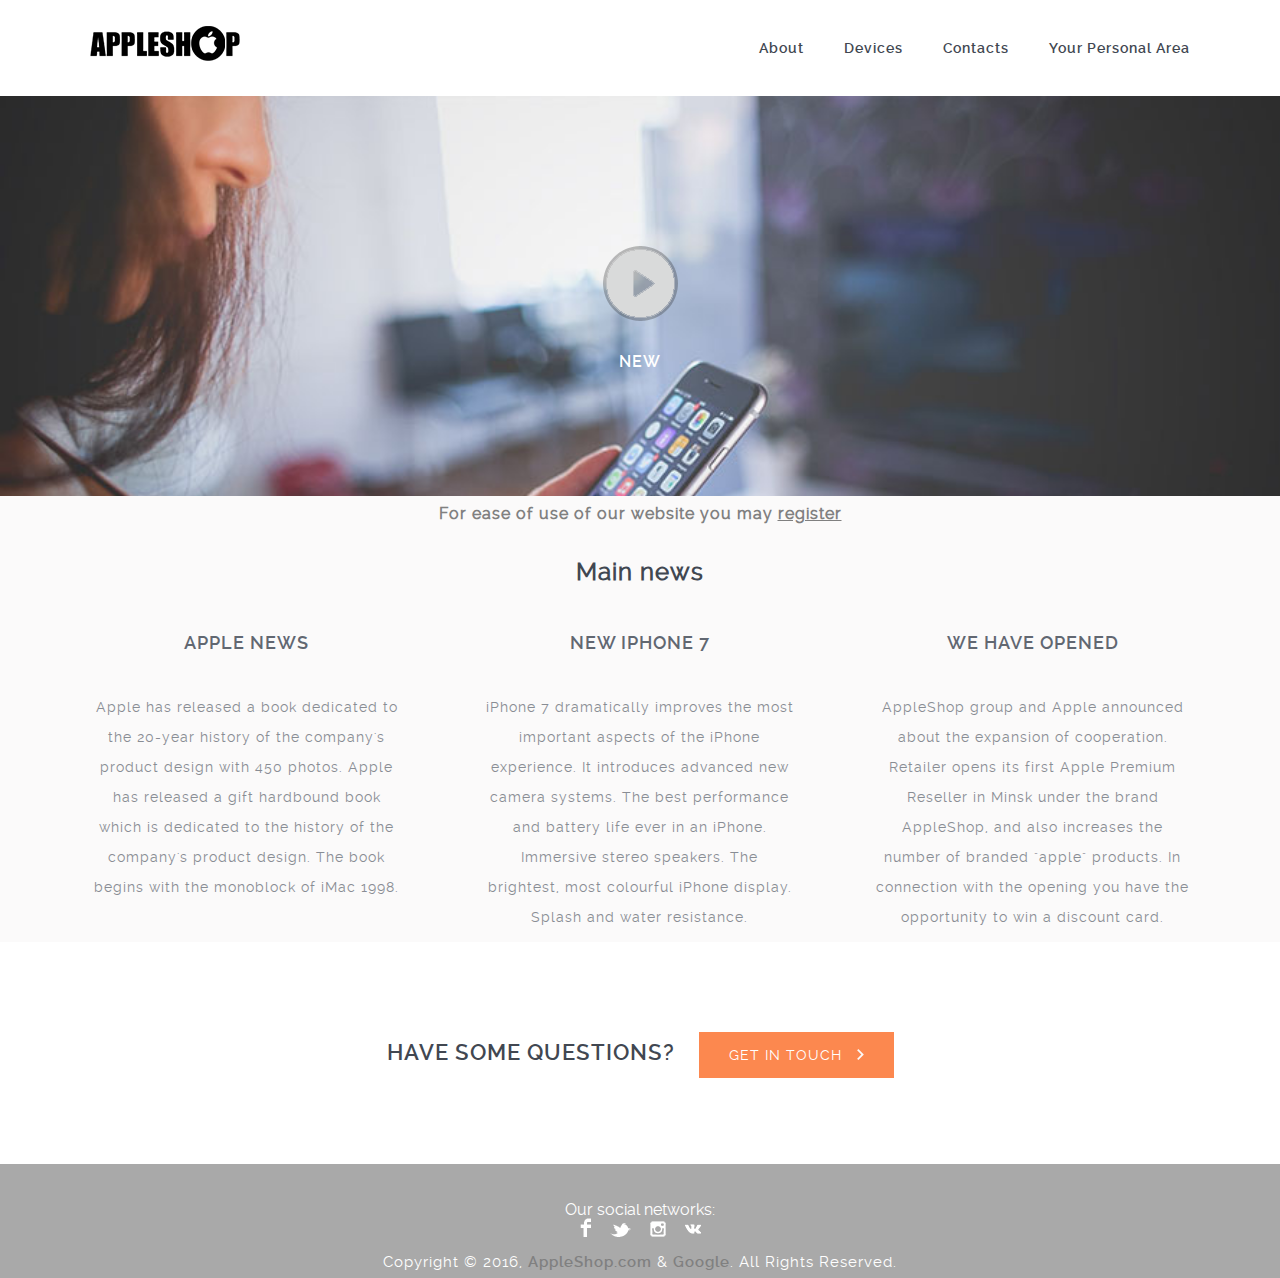
<file: index.html>
<!DOCTYPE html>
<html lang="en">
<head>
	<title>APPLESHOP</title>
	<meta charset="utf-8">
	<link rel="stylesheet" type="text/css" href="css/reset.css">
	<link rel="stylesheet" type="text/css" href="css/main.css">

	<script type="text/javascript" src="js/jquery.js"></script>
	<script type="text/javascript" src="js/main.js"></script>
</head>
<body>

	<!--  start header  -->
	<header>
		<div class="wrapper">
			<a href="index.html" class="logo">
			</a>

			<nav>
				<ul>
					<li><a href="about.html">About</a></li>
					<li><a href="devices.html">Devices</a></li>
					<li><a href="contact.html">Contacts</a></li>
					<li><a href="pers.html">Your Personal Area</a></li>
				</ul>
			</nav>
		</div>
	</header>
	<!--  end header  -->

	

	<!--  start hero section  -->
	<section class="hero">
		<a href="#" class="play_video" data-video="http://www.youtube.com/embed/JInlNpAPBS4?autoplay=0&showinfo=0">
			<img src="img/play_btn.png" alt=""/>
		</a>
		<h2 class="caption">New</h2>
		<div class="about_video show_video">
			<a href="" class="close_video">Close</a>
		</div>

	</section>
	<!--  end hero section  -->

	<!--  start news section  -->
	<section class="news_home">
		<div class="wrapper">
		  <h4 style="text-align: center; color: #808080">For ease of use of our website you may <a href="reg.html" style="color:#808080">register</a></h4>
		  <h2 style="text-align: center; color: #414751; padding: 20px;">Main news</h2>
			<ul>
				<li>
					<h1>Apple news</h1>
					<p>Apple has released a book dedicated to the 20-year history of the company's product design with 450 photos. Apple has released a gift hardbound book which is dedicated to the history of the company's product design. The book begins with the monoblock of iMac 1998.</p>
				</li>
				<li>
					<h1>New iPhone 7</h1>
					<p>iPhone 7 dramatically improves the most important aspects of the iPhone experience. It introduces advanced new camera systems. The best performance and battery life ever in an iPhone. Immersive stereo speakers. The brightest, most colourful iPhone display. Splash and water resistance.</p>
				</li>
				<li>
					<h1>We have opened</h1>
					<p>AppleShop group and Apple announced about the expansion of cooperation. Retailer opens its first Apple Premium Reseller in Minsk under the brand AppleShop, and also increases the number of branded "apple" products. In connection with the opening you have the opportunity to win a discount card.</p>
				</li>
			</ul>
		</div>
	</section>
	<!--  end news section  -->

	<!--  start call to action section  -->
	<section class="cta">
		<h4>Have some questions?</h4>
		<a href="contact.html" class="cta_btn">Get In Touch <img src="img/cta_arrow.png" alt="" title="" class="cta_arrow"/></a>
	</section>
	<!--  end call to action section  -->

	<!--  start footer  -->
	<footer>
		<div class="wrapper">
			<ul class="social">
							<p class="social">Our social networks:</p>
				<li>
					<a href="http://www.facebook.com" target="_blank"><img src="img/fb_icon.png" alt="" title=""></a>
				</li>
				<li>
					<a href="http://www.twitter.com" target="_blank"><img src="img/twitter_icon.png" alt="" title=""></a>
				</li>
				<li>
					<a href="http://www.instagram.com" target="_blank"><img src="img/instagram.png" alt="" title=""></a>
				</li>
				<li>
					<a href="http://www.vk.com" target="_blank"><img src="img/vkontakte.png" alt="" title=""></a>
				</li>
			</ul>

			<p class="copyrights">Copyright © 2016, <a href="index.html" target="_blank" class="website">AppleShop.com</a> & <a href="http://google.com/" target="_blank" class="website">Google</a>. All Rights Reserved.</p>
		</div>
	</footer>
	<!--  end footer  -->

</body>
</html>
</file>
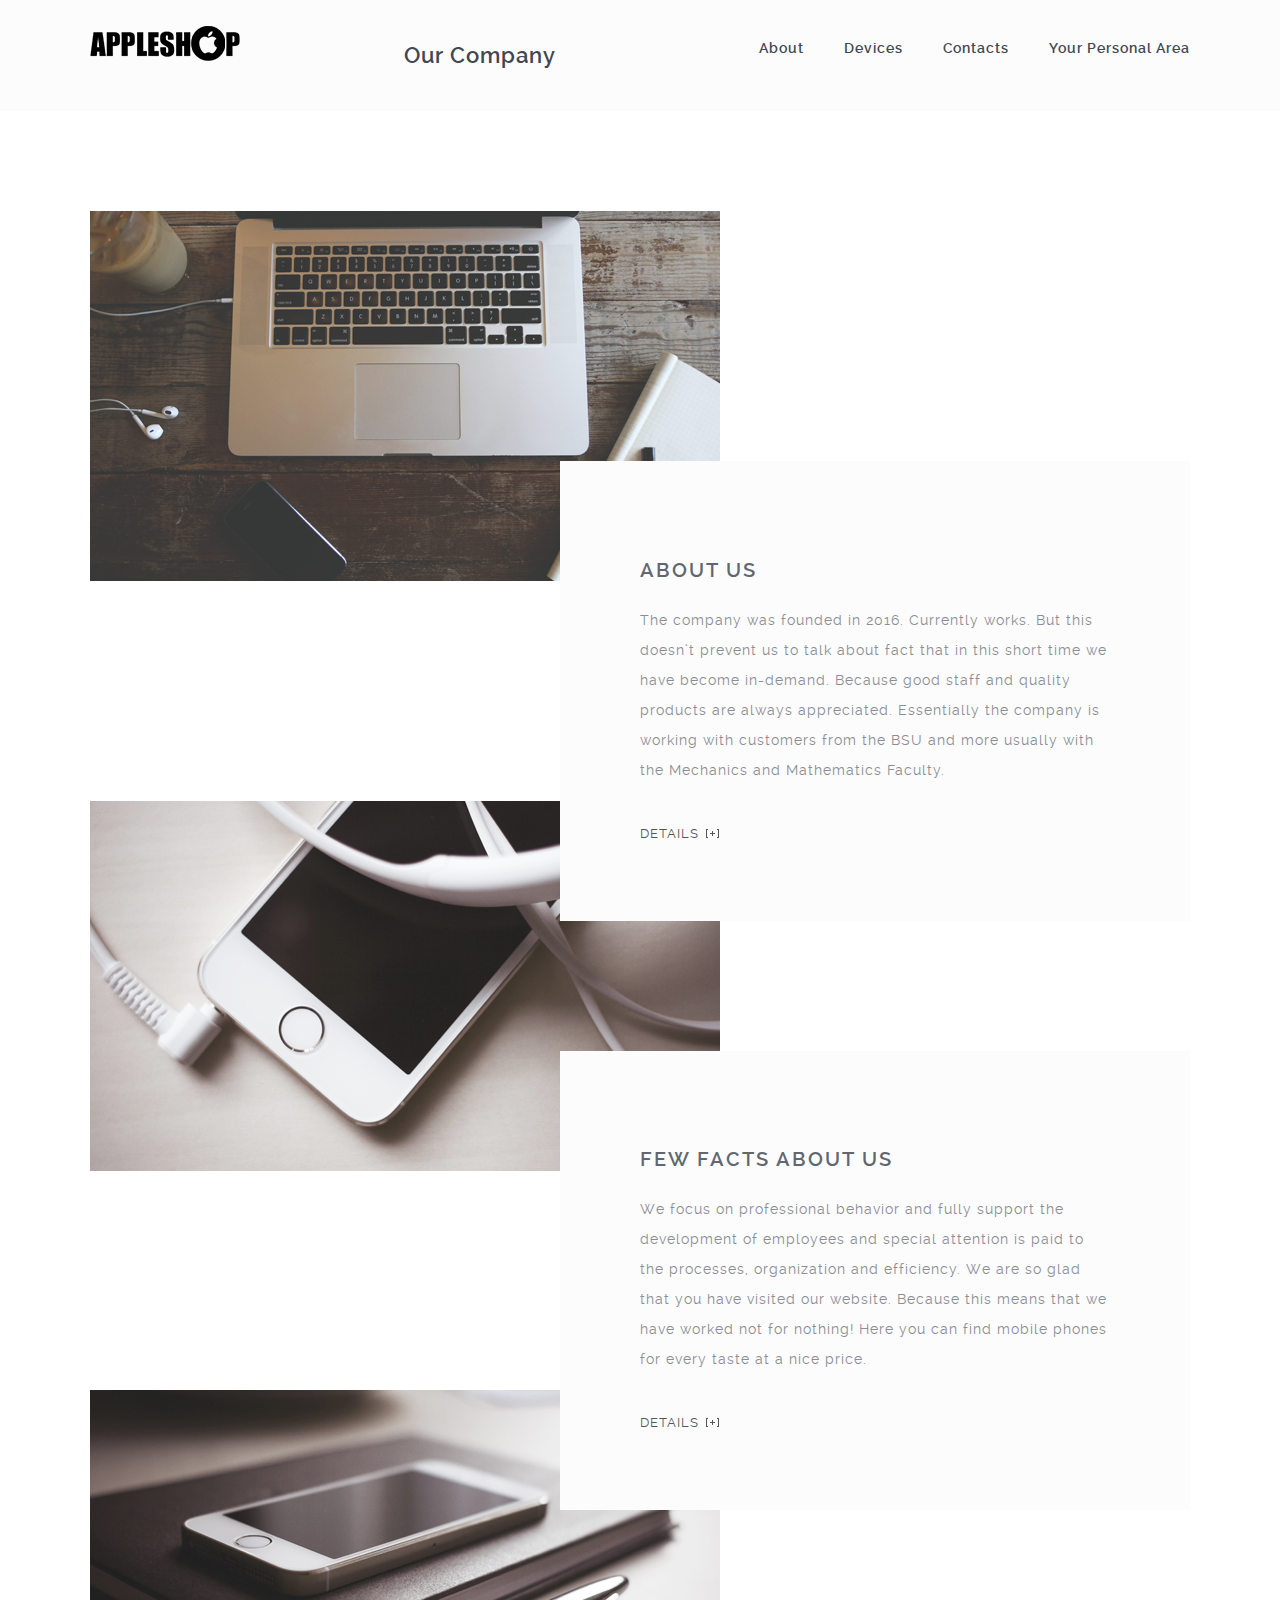
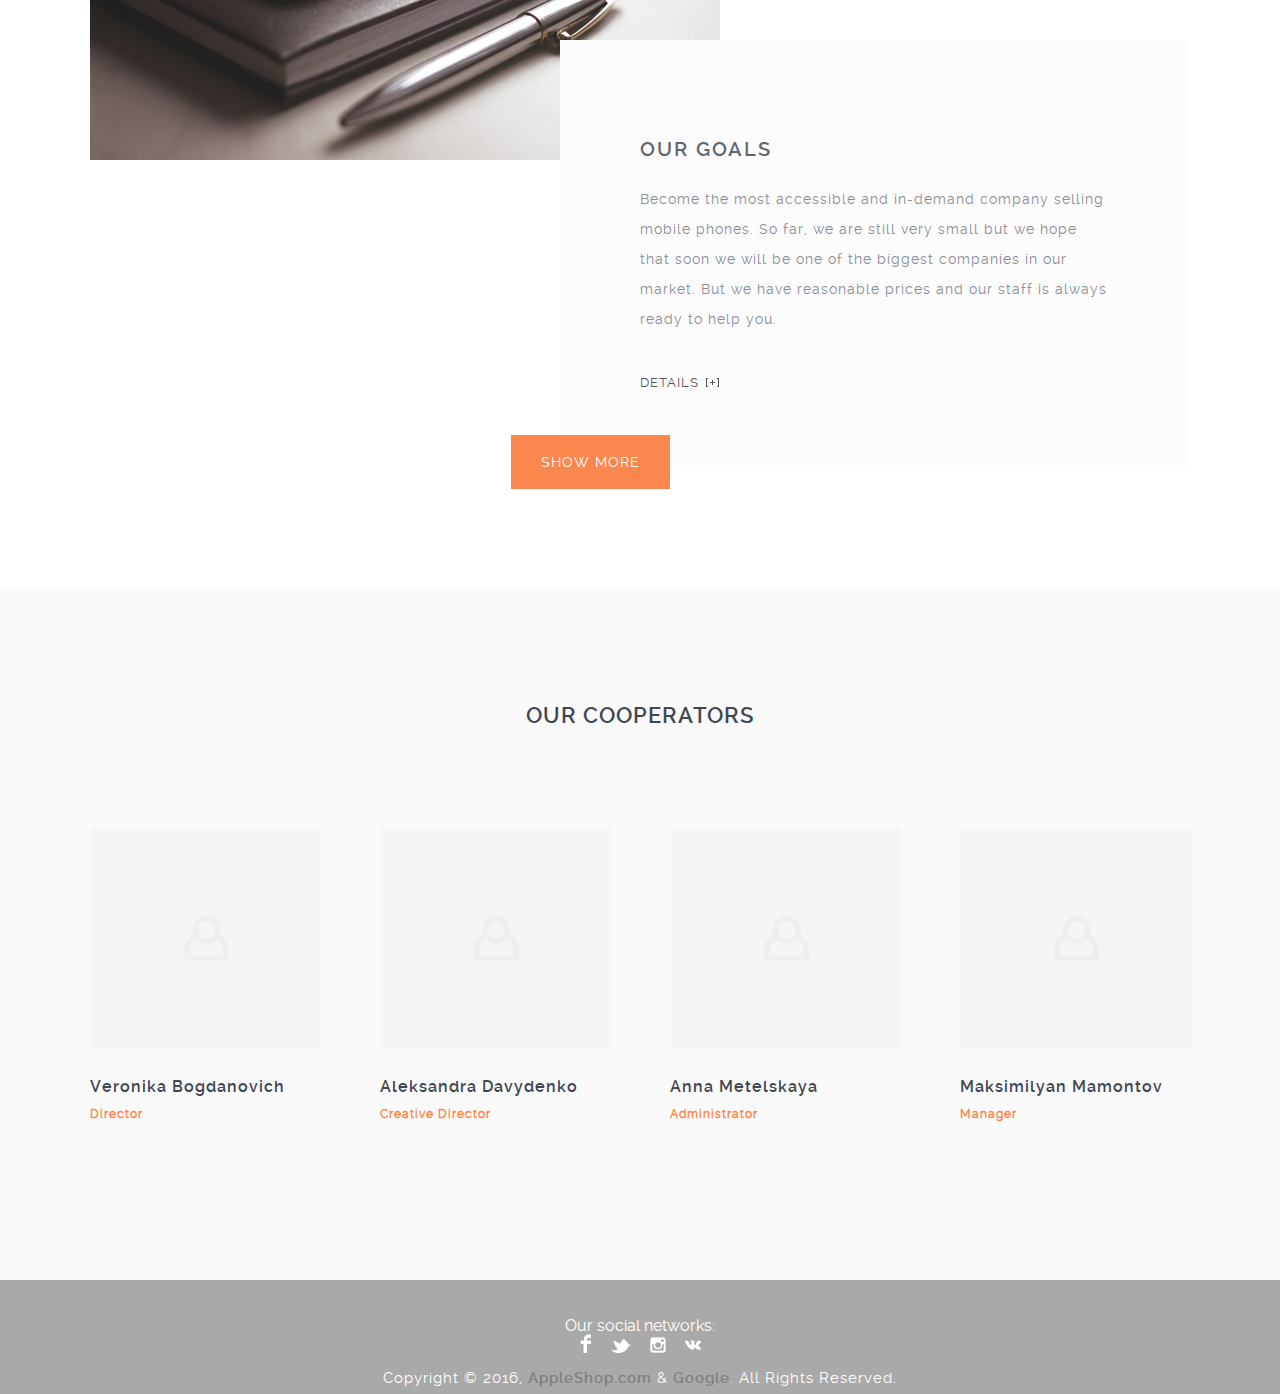
<file: about.html>
<!DOCTYPE html>
<html lang="en">
<head>
	<title>APPLESHOP</title>
	<meta charset="utf-8">
	<link rel="stylesheet" type="text/css" href="css/reset.css">
	<link rel="stylesheet" type="text/css" href="css/main.css">
</head>
<body>

	<!--  start header  -->
	<header>
		<div class="wrapper">
			<a href="index.html" class="logo">
			</a>

			<nav>
				<ul>
					<li><a href="about.html">About</a></li>
					<li><a href="devices.html">Devices</a></li>
					<li><a href="contact.html">Contacts</a></li>
					<li><a href="pers.html">Your Personal Area</a></li>
				</ul>
			</nav>
		</div>
	</header>
	<!--  end header  -->


	<!--  stat page title  -->
	<section class="page_title">		
			<h1 class="title">Our Company</h1>
	</section>
	<!--  end page title  -->


	<!--  start projects section  -->
	<section class="about clearfix">
		<div class="wrapper">
			<article class="project1">
				<div class="media">
					<img src="img/project1.jpg" alt="" title="">
				</div>
				<div class="details">
					<a href="work_details.html">
						<h1>About us</h1>
					</a>
					<p>The company was founded in 2016. Currently works. But this doesn’t prevent us to talk about fact that in this short time we have become in-demand. Because good staff and quality products are always appreciated. Essentially the company is working with customers from the BSU and more usually with the Mechanics and Mathematics Faculty.</p>
					<a href="work_details.html" class="link_details">details <span class="details_icon"></span></a>
				</div>
			</article>
			<article class="project2">
				<div class="media">
					<img src="img/project2.jpg" alt="" title="">
				</div>
				<div class="details">
					<a href="work_details.html">
						<h1>Few facts about us</h1>
					</a>
					<p>We focus on professional behavior and fully support the development of employees and special attention is paid to the processes, organization and efficiency. We are so glad that you have visited our website. Because this means that we have worked not for nothing! Here you can find mobile phones for every taste at a nice price.</p>
					<a href="work_details.html" class="link_details">details <span class="details_icon"></span></a>
				</div>
			</article>
			<article class="project3">
				<div class="media">
					<img src="img/project3.jpg" alt="" title="">
				</div>
				<div class="details">
					<a href="work_details.html">
						<h1>Our goals</h1>
					</a>
					<p>Become the most accessible and in-demand company selling mobile phones. So far, we are still very small but we hope that soon we will be one of the biggest companies in our market. But we have reasonable prices and our staff is always ready to help you.</p>
					<a href="work_details.html" class="link_details">details <span class="details_icon"></span></a>
				</div>
			</article>
			<div class="button1">
			<div class="more_projects">
				<a href="work_details.html" class="all_about">Show More</a>
			</div>
			</div>
		</div>
	</section>
	<!--  end projects section  -->

<section class="team">
		<div class="wrapper clearfix">			
			<h2 class="title">Our Cooperators</h2>
			<ul>
				<li>
					<div class="team_pic">
						<img src="img/team_pic.jpg" alt="" title=""/>
					</div>
					<h3 class="team_name">Veronika Bogdanovich</h3>
					<h4 class="team_job">Director</h4>
				</li>
				<li>
					<div class="team_pic">
						<img src="img/team_pic.jpg" alt="" title=""/>
					</div>
					<h3 class="team_name">Aleksandra Davydenko</h3>
					<h4 class="team_job">Creative Director</h4>
				</li>
				<li>
					<div class="team_pic">
						<img src="img/team_pic.jpg" alt="" title=""/>
					</div>
					<h3 class="team_name">Anna Metelskaya</h3>
					<h4 class="team_job">Administrator</h4>
				</li>
				<li>
					<div class="team_pic">
						<img src="img/team_pic.jpg" alt="" title=""/>
					</div>
					<h3 class="team_name">Maksimilyan Mamontov</h3>
					<h4 class="team_job">Manager</h4>
				</li>


			</ul>
		</div>
	</section>


	<!--  start footer  -->
	<footer>
		<div class="wrapper">
			<ul class="social">
							<p class="social">Our social networks:</p>
				<li>
					<a href="http://www.facebook.com" target="_blank"><img src="img/fb_icon.png" alt="" title=""></a>
				</li>
				<li>
					<a href="http://www.twitter.com" target="_blank"><img src="img/twitter_icon.png" alt="" title=""></a>
				</li>
				<li>
					<a href="http://www.instagram.com" target="_blank"><img src="img/instagram.png" alt="" title=""></a>
				</li>
				<li>
					<a href="http://www.vk.com" target="_blank"><img src="img/vkontakte.png" alt="" title=""></a>
				</li>
			</ul>

			<p class="copyrights">Copyright © 2016, <a href="index.html" target="_blank" class="website">AppleShop.com</a> & <a href="http://google.com/" target="_blank" class="website">Google</a>. All Rights Reserved.</p>
		</div>
	</footer>
	<!--  end footer  -->

</body>
</html>
</file>
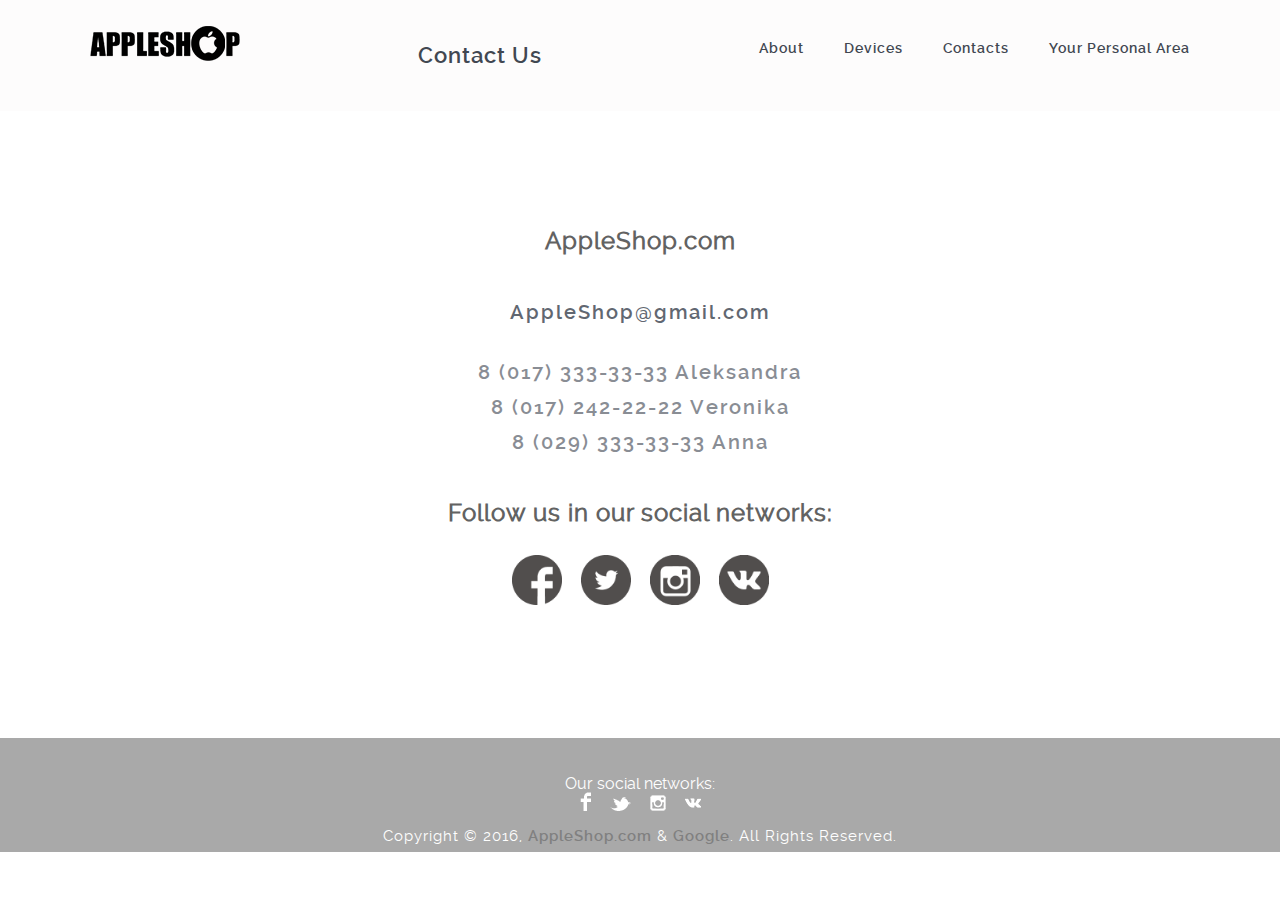
<file: contact.html>
﻿<!DOCTYPE html>
<html lang="en">
<head>
	<title>APPLESHOP</title>
	<meta charset="utf-8">
	<link rel="stylesheet" type="text/css" href="css/reset.css">
	<link rel="stylesheet" type="text/css" href="css/main.css">
</head>
<body>

	<!--  start header  -->
	<header>
		<div class="wrapper">
			<a href="index.html" class="logo">
			</a>

			<nav>
				<ul>
					<li><a href="about.html">About</a></li>
					<li><a href="devices.html">Devices</a></li>
					<li><a href="contact.html">Contacts</a></li>
					<li><a href="pers.html">Your Personal Area</a></li>
				</ul>
			</nav>
		</div>
	</header>
	<!--  end header  -->

	<!--  stat page title  -->
	<section class="page_title">		
			<h1 class="title">Contact Us</h1>
	</section>
	<!--  end page title  -->


	<!--  start contact info section  -->
	<section class="contact_info clearfix">
		<div class="wrapper">
			<h2>AppleShop.com</h2><br>
			<h2 class="email">AppleShop@gmail.com</h2>
			<h2 class="phone">8 (017) 333-33-33 Aleksandra</h2>
			<h2 class="phone">8 (017) 242-22-22 Veronika</h2>
			<h2 class="phone">8 (029) 333-33-33 Anna</h2><br>
		</div>
		<div class="wrapper">
			<h2>Follow us in our social networks:</h2>
			<ul class="social">
				<li>
					<a href="http://www.facebook.com" target="_blank"><img width="50px" height="50px" src="img/facebook2.png" alt="" title=""></a>
				</li>
				<li>
					<a href="http://www.twitter.com" target="_blank" class="change"><img width="50px" height="50px" src="img/twitter2.png" alt="" title=""></a>
				</li>
				<li>
					<a href="http://www.instagram.com" target="_blank"><img width="50px" height="50px" src="img/instagram2.png" alt="" title=""></a>
				</li>
				<li>
					<a href="http://www.vk.com" target="_blank"><img width="50px" height="50px" src="img/vkontakte2.png" alt="" title=""></a>
				</li>
			</ul>
		</div>
	</section>
	<!--  end contact info section  -->



	<!--  start footer  -->
	<footer>
		<div class="wrapper">
			<ul class="social">
							<p class="social">Our social networks:</p>
				<li>
					<a href="http://www.facebook.com" target="_blank"><img src="img/fb_icon.png" alt="" title=""></a>
				</li>
				<li>
					<a href="http://www.twitter.com" target="_blank"><img src="img/twitter_icon.png" alt="" title=""></a>
				</li>
				<li>
					<a href="http://www.instagram.com" target="_blank"><img src="img/instagram.png" alt="" title=""></a>
				</li>
				<li>
					<a href="http://www.vk.com" target="_blank"><img src="img/vkontakte.png" alt="" title=""></a>
				</li>
			</ul>

			<p class="copyrights">Copyright © 2016, <a href="index.html" target="_blank" class="website">AppleShop.com</a> & <a href="http://google.com/" target="_blank" class="website">Google</a>. All Rights Reserved.</p>
		</div>
	</footer>
	<!--  end footer  -->

</body>
</html>
</file>
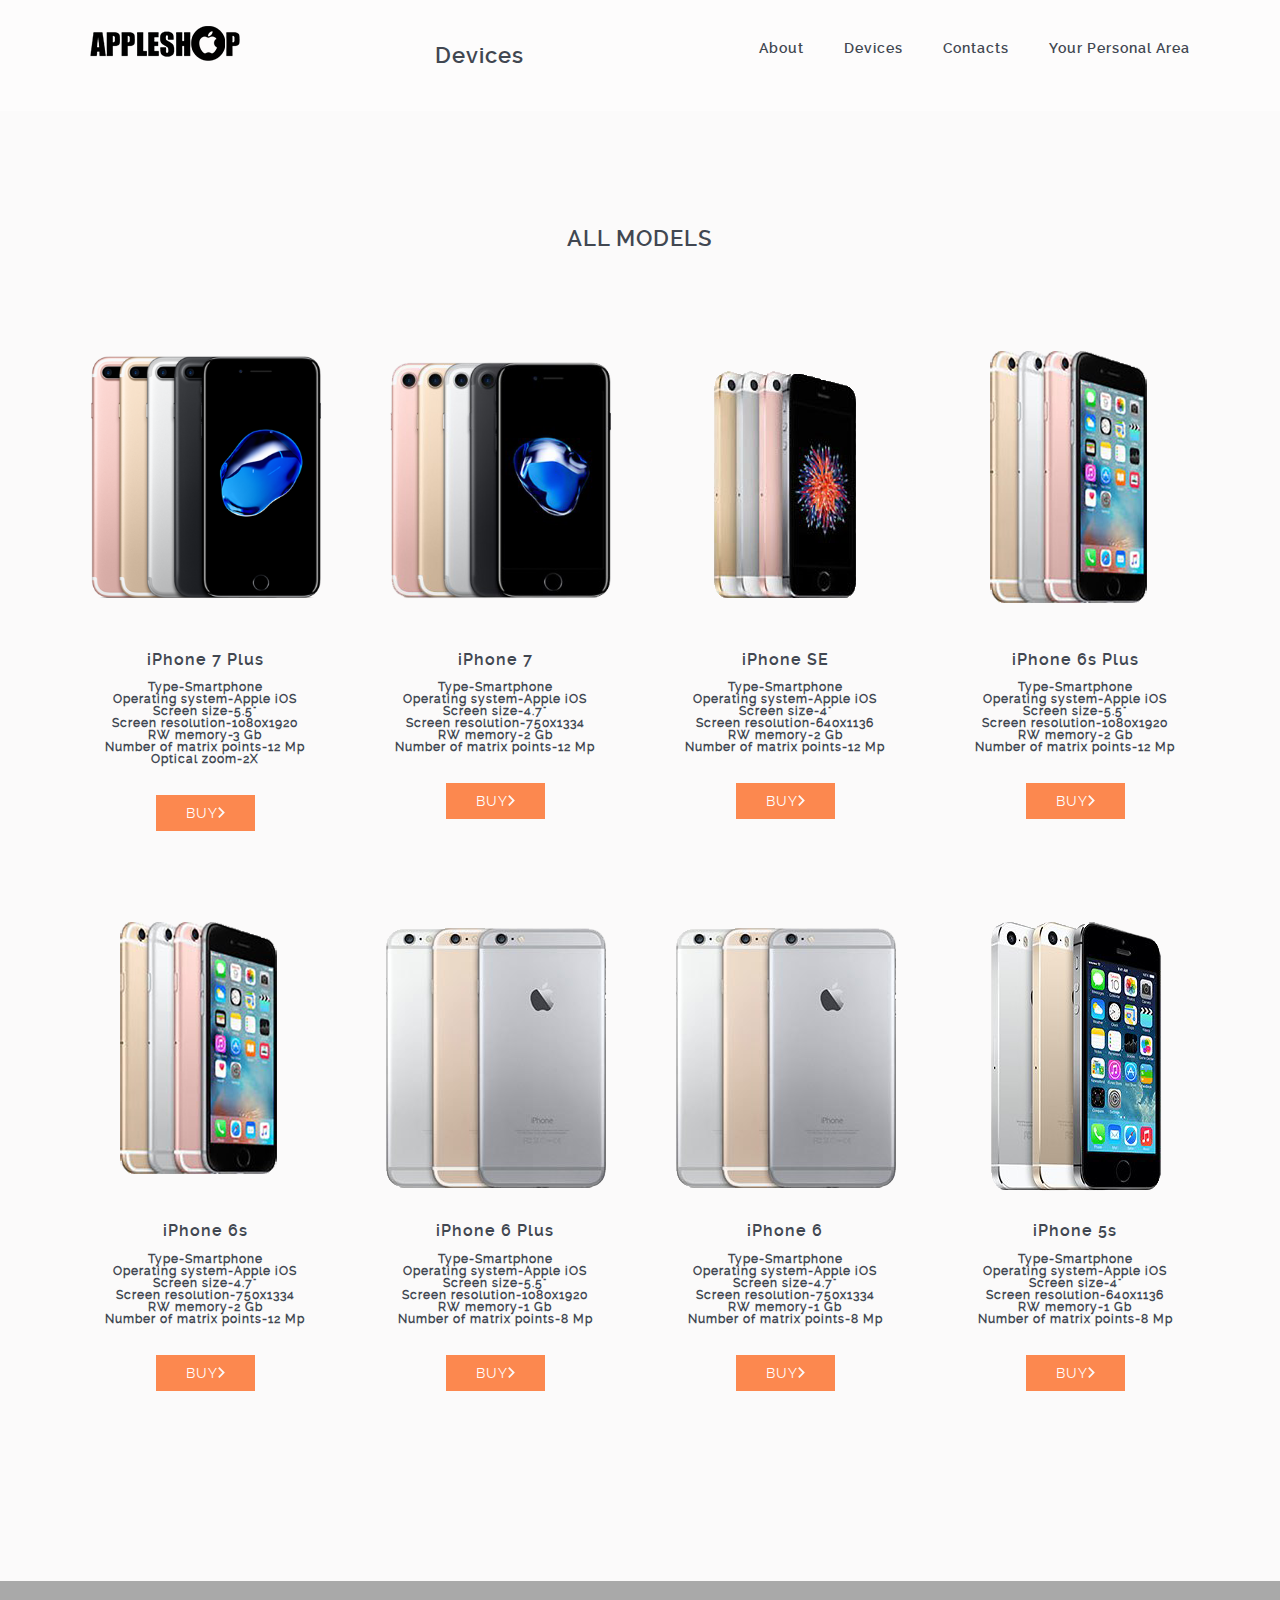
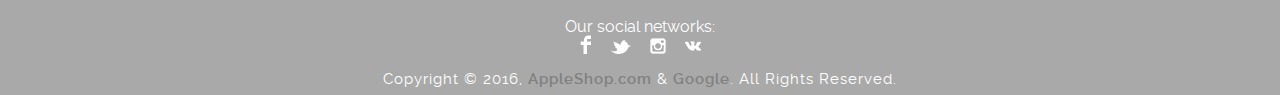
<file: devices.html>
<!DOCTYPE html>
<html lang="en">
<head>
	<title>APPLESHOP</title>
	<meta charset="utf-8">
	<link rel="stylesheet" type="text/css" href="css/reset.css">
	<link rel="stylesheet" type="text/css" href="css/main.css">
</head>
<body>

	<!--  start header  -->
		<header>
		<div class="wrapper">
			<a href="index.html" class="logo">
			</a>

			<nav>
				<ul>
					<li><a href="about.html">About</a></li>
					<li><a href="devices.html">Devices</a></li>
					<li><a href="contact.html">Contacts</a></li>
					<li><a href="pers.html">Your Personal Area</a></li>
				</ul>
			</nav>
		</div>
	</header>
	<!--  end header  -->

	<!--  stat page title  -->
	<section class="page_title">		
			<h1 class="title">Devices</h1>
	</section>
	<!--  end page title  -->

 	<!--  start models  -->
	<section class="models">
		<div class="wrapper clearfix">			
			<h2 class="title">All Models</h2>
			<ul>
				<li>
					<div class="models_pic">
						<img src="img/iphone7plus.png" alt="" title=""/>
					</div>
					<h3 class="models_name">iPhone 7 Plus</h3>
					<h4 class="models_job">Type-Smartphone<br>
					Operating system-Apple iOS<br>
					Screen size-5.5"<br>
					Screen resolution-1080x1920<br>
					RW memory-3 Gb<br>
					Number of matrix points-12 Mp<br>
					Optical zoom-2X</h4>
	<section class="button">
		<a href="pers.html" class="button_btn">Buy<img src="img/cta_arrow.png" alt="" title="" class="button_arrow"/></a>
	</section>
				</li>
				<li>
					<div class="models_pic">
						<img src="img/iphone7.png" alt="" title=""/>
					</div>
					<h3 class="models_name">iPhone 7</h3>
					<h4 class="models_job">Type-Smartphone<br>
					Operating system-Apple iOS<br>
					Screen size-4.7"<br>
					Screen resolution-750x1334<br>
					RW memory-2 Gb<br>
					Number of matrix points-12 Mp</h4>
	<section class="button">
		<a href="pers.html" class="button_btn">Buy<img src="img/cta_arrow.png" alt="" title="" class="button_arrow"/></a>
	</section>
				</li>
				<li>
					<div class="models_pic">
						<img src="img/iphonese.png" alt="" title=""/>
					</div>
					<h3 class="models_name">iPhone SE</h3>
					<h4 class="models_job">Type-Smartphone<br>
					Operating system-Apple iOS<br>
					Screen size-4"<br>
					Screen resolution-640x1136<br>
					RW memory-2 Gb<br>
					Number of matrix points-12 Mp</h4>
	<section class="button">
		<a href="pers.html" class="button_btn">Buy<img src="img/cta_arrow.png" alt="" title="" class="button_arrow"/></a>
	</section>
				</li>
				<li>
					<div class="models_pic">
						<img src="img/iphone6s.png" alt="" title=""/>
					</div>
					<h3 class="models_name">iPhone 6s Plus</h3>
					<h4 class="models_job">Type-Smartphone<br>
					Operating system-Apple iOS<br>
					Screen size-5.5"<br>
					Screen resolution-1080x1920<br>
					RW memory-2 Gb<br>
					Number of matrix points-12 Mp</h4>
	<section class="button">
		<a href="pers.html" class="button_btn">Buy<img src="img/cta_arrow.png" alt="" title="" class="button_arrow"/></a>
	</section>
				</li>
			</ul>
			</div>
		<div class="wrapper clearfix">			
			<ul>
				<li>
					<div class="models_pic">
						<img src="img/iphone6s.png" alt="" title=""/>
					</div>
					<h3 class="models_name">iPhone 6s</h3>
					<h4 class="models_job">Type-Smartphone<br>
					Operating system-Apple iOS<br>
					Screen size-4.7"<br>
					Screen resolution-750x1334<br>
					RW memory-2 Gb<br>
					Number of matrix points-12 Mp</h4>
	<section class="button">
		<a href="pers.html" class="button_btn">Buy<img src="img/cta_arrow.png" alt="" title="" class="button_arrow"/></a>
	</section>
				</li>
				<li>
					<div class="models_pic">
						<img src="img/iphone6.png" alt="" title=""/>
					</div>
					<h3 class="models_name">iPhone 6 Plus</h3>
					<h4 class="models_job">Type-Smartphone<br>
					Operating system-Apple iOS<br>
					Screen size-5.5"<br>
					Screen resolution-1080x1920<br>
					RW memory-1 Gb<br>
					Number of matrix points-8 Mp</h4>
	<section class="button">
		<a href="pers.html" class="button_btn">Buy<img src="img/cta_arrow.png" alt="" title="" class="button_arrow"/></a>
	</section>
				</li>
				<li>
					<div class="models_pic">
						<img src="img/iphone6.png" alt="" title=""/>
					</div>
					<h3 class="models_name">iPhone 6</h3>
					<h4 class="models_job">Type-Smartphone<br>
					Operating system-Apple iOS<br>
					Screen size-4.7"<br>
					Screen resolution-750x1334<br>
					RW memory-1 Gb<br>
					Number of matrix points-8 Mp</h4>
	<section class="button">
		<a href="pers.html" class="button_btn">Buy<img src="img/cta_arrow.png" alt="" title="" class="button_arrow"/></a>
	</section>
				</li>
				<li>
					<div class="models_pic">
						<img src="img/iphone5s.png" alt="" title=""/>
					</div>
					<h3 class="models_name">iPhone 5s</h3>
					<h4 class="models_job">Type-Smartphone<br>
					Operating system-Apple iOS<br>
					Screen size-4"<br>
					Screen resolution-640x1136<br>
					RW memory-1 Gb<br>
					Number of matrix points-8 Mp</h4>
	<section class="button">
		<a href="pers.html" class="button_btn">Buy<img src="img/cta_arrow.png" alt="" title="" class="button_arrow"/></a>
	</section>
				</li>
			</ul>

		</div>
	</section>
	<!--  end page models  -->

	<!--  start footer  -->
	<footer>
		<div class="wrapper">
			<ul class="social">
							<p class="social">Our social networks:</p>
				<li>
					<a href="http://www.facebook.com" target="_blank"><img src="img/fb_icon.png" alt="" title=""></a>
				</li>
				<li>
					<a href="http://www.twitter.com" target="_blank"><img src="img/twitter_icon.png" alt="" title=""></a>
				</li>
				<li>
					<a href="http://www.instagram.com" target="_blank"><img src="img/instagram.png" alt="" title=""></a>
				</li>
				<li>
					<a href="http://www.vk.com" target="_blank"><img src="img/vkontakte.png" alt="" title=""></a>
				</li>
			</ul>

			<p class="copyrights">Copyright © 2016, <a href="index.html" target="_blank" class="website">AppleShop.com</a> & <a href="http://google.com/" target="_blank" class="website">Google</a>. All Rights Reserved.</p>
		</div>
	</footer>
	<!--  end footer  -->

</body>
</html>
</file>
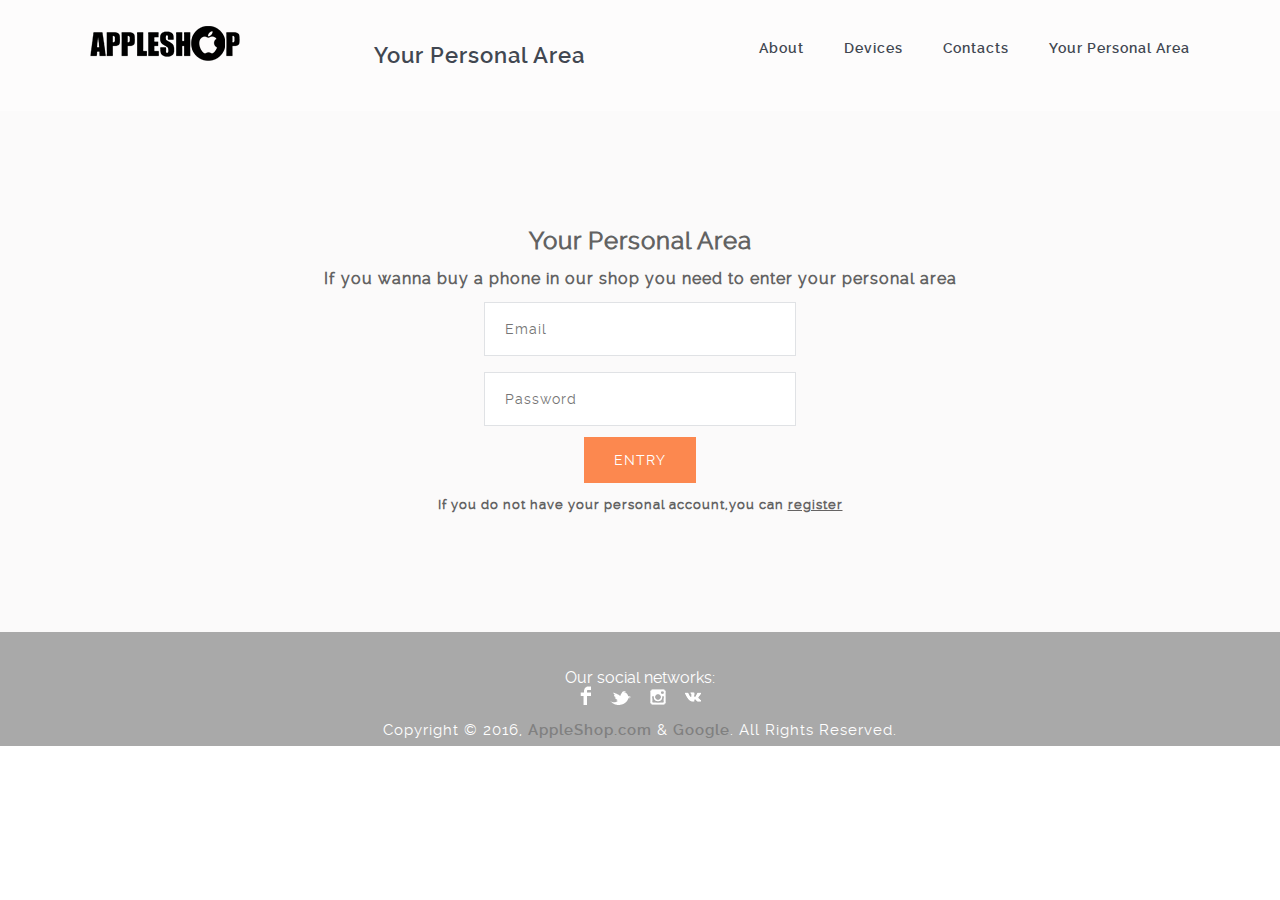
<file: pers.html>
﻿<!DOCTYPE html>
<html lang="en">
<head>
	<title>APPLESHOP</title>
	<meta charset="utf-8">
	<link rel="stylesheet" type="text/css" href="css/reset.css">
	<link rel="stylesheet" type="text/css" href="css/main.css">
</head>
<body>

	<!--  start header  -->
	<header>
		<div class="wrapper">
			<a href="index.html" class="logo">
			</a>

			<nav>
				<ul>
					<li><a href="about.html">About</a></li>
					<li><a href="devices.html">Devices</a></li>
					<li><a href="contact.html">Contacts</a></li>
					<li><a href="pers.html">Your Personal Area</a></li>
				</ul>
			</nav>
		</div>
	</header>
	<!--  stat page title  -->
	<section class="page_title">		
			<h1 class="title">Your Personal Area</h1>
	</section>
	<!--  end page title  -->


	<!--  start form section  -->
	<section class="pers_form">
		<div class="wrapper">			
			<h2 class="title">Your Personal Area</h2>
			<h4 class="title" style="text-align: center; padding-bottom: 15px;">If you wanna buy a phone in our shop you need to enter your personal area</h4>
			<div class="form">
			<div class="form">
				<form action="#" method="get">
					<div><input type="text" id="email" name="email" placeholder="Email" class="email"></div>
					<div><br><input type="password" id="password" name="password" placeholder="Password" class="password"></br></div></form></div>
				<section class="cta2">
					<div class="entry_btn"><a href="personal.html" class="cta_btn2">ENTRY</a></div>
				</section>
				<h5>If you do not have your personal account,you can
				<a href="reg.html">register</a></h5>
			</div>
		</div>
	</section>
	<!--  end form section  -->

	<!--  start footer  -->
	<footer>
		<div class="wrapper">
			<ul class="social">
							<p class="social">Our social networks:</p>
				<li>
					<a href="http://www.facebook.com" target="_blank"><img src="img/fb_icon.png" alt="" title=""></a>
				</li>
				<li>
					<a href="http://www.twitter.com" target="_blank"><img src="img/twitter_icon.png" alt="" title=""></a>
				</li>
				<li>
					<a href="http://www.instagram.com" target="_blank"><img src="img/instagram.png" alt="" title=""></a>
				</li>
				<li>
					<a href="http://www.vk.com" target="_blank"><img src="img/vkontakte.png" alt="" title=""></a>
				</li>
			</ul>

			<p class="copyrights">Copyright © 2016, <a href="index.html" target="_blank" class="website">AppleShop.com</a> & <a href="http://google.com/" target="_blank" class="website">Google</a>. All Rights Reserved.</p>
		</div>
	</footer>
	<!--  end footer  -->

</body>
</html>
</file>
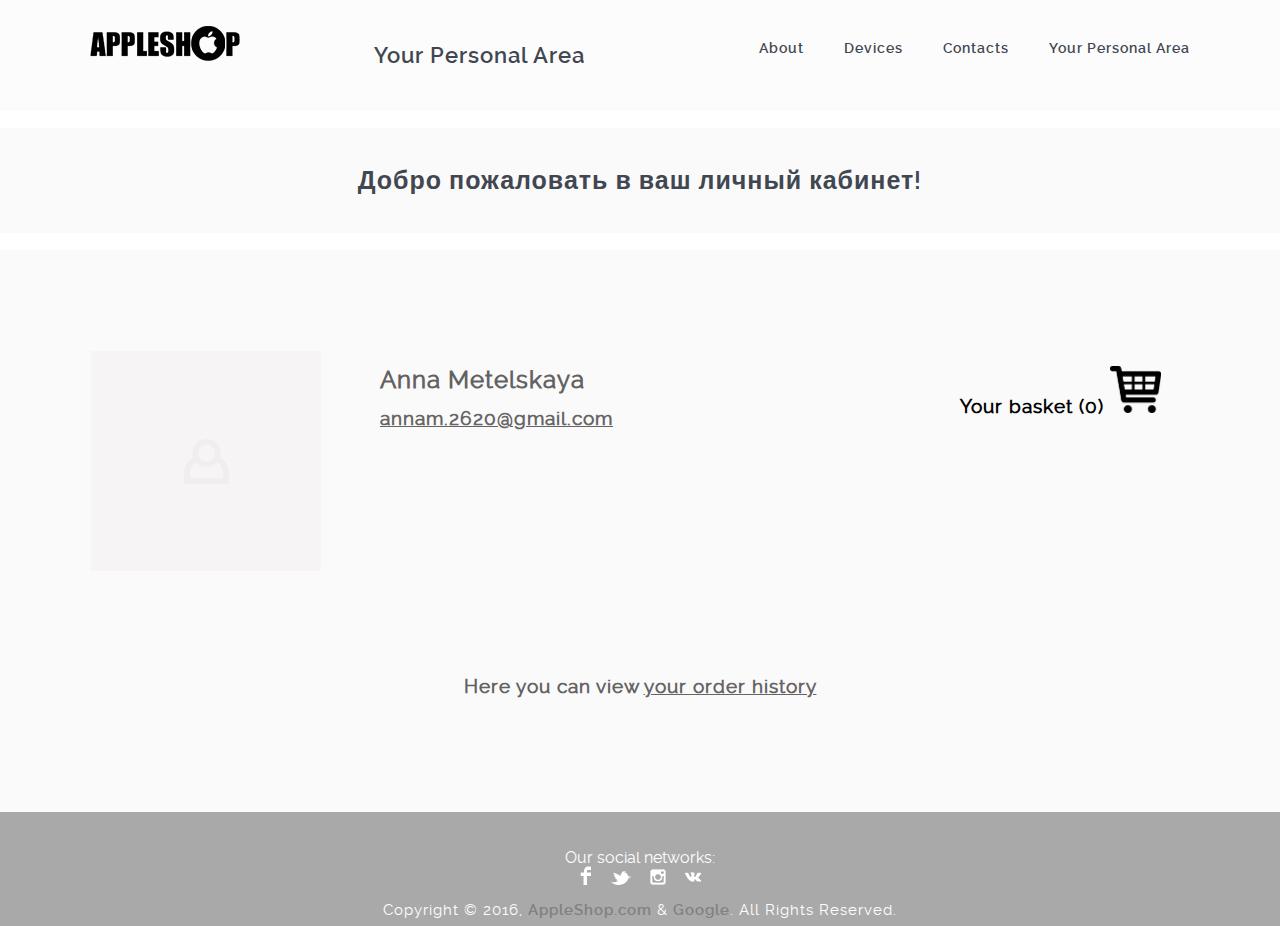
<file: personal.html>
<!DOCTYPE html>
<html lang="en">
<head>
	<title>APPLESHOP</title>
	<meta charset="utf-8">
	<link rel="stylesheet" type="text/css" href="css/reset.css">
	<link rel="stylesheet" type="text/css" href="css/main.css">
</head>
<body>

	<!--  start header  -->
	<header>
		<div class="wrapper">
			<a href="index.html" class="logo">
			</a>

			<nav>
				<ul>
					<li><a href="about.html">About</a></li>
					<li><a href="devices.html">Devices</a></li>
					<li><a href="contact.html">Contacts</a></li>
					<li><a href="pers.html">Your Personal Area</a></li>
				</ul>
			</nav>
		</div>
	</header>
	<!--  end header  -->

		<!--  stat page title  -->
	<section class="page_title">		
			<h1 class="title">Your Personal Area</h1>
	</section>
	<!--  end page title  -->

	<section class="personal_area">
			<h1>Добро пожаловать в ваш личный кабинет!</h1>
	</section>

	<section class="team">
		<div class="wrapper clearfix">			
			<ul>
				<li>
					<div class="team_pic">
						<img src="img/team_pic.jpg" alt="" title=""/>
					</div>
				</li>
				<li>
					<h2>Anna Metelskaya</h2>
					<h3><a href="https://mail.google.com">annam.2620@gmail.com</a></h3>
				</li>
				<li>
					
				</li>
				<li>
					<h3 style="color: black;">Your basket (0)  <a href="#"><img width="22%" src="img/k.png" alt="" title=""/></a></h3>
				</li>
			</ul>
		</div>
		<h3 style="text-align: center;">Here you can view <a href="xml2/src/xml.html">your order history</a></h3>
	</section>

		<!--  start footer  -->
	<footer>
		<div class="wrapper">
			<ul class="social">
							<p class="social">Our social networks:</p>
				<li>
					<a href="http://www.facebook.com" target="_blank"><img src="img/fb_icon.png" alt="" title=""></a>
				</li>
				<li>
					<a href="http://www.twitter.com" target="_blank"><img src="img/twitter_icon.png" alt="" title=""></a>
				</li>
				<li>
					<a href="http://www.instagram.com" target="_blank"><img src="img/instagram.png" alt="" title=""></a>
				</li>
				<li>
					<a href="http://www.vk.com" target="_blank"><img src="img/vkontakte.png" alt="" title=""></a>
				</li>
			</ul>

			<p class="copyrights">Copyright © 2016, <a href="index.html" target="_blank" class="website">AppleShop.com</a> & <a href="http://google.com/" target="_blank" class="website">Google</a>. All Rights Reserved.</p>
		</div>
	</footer>
	<!--  end footer  -->

</body>
</html>
</file>
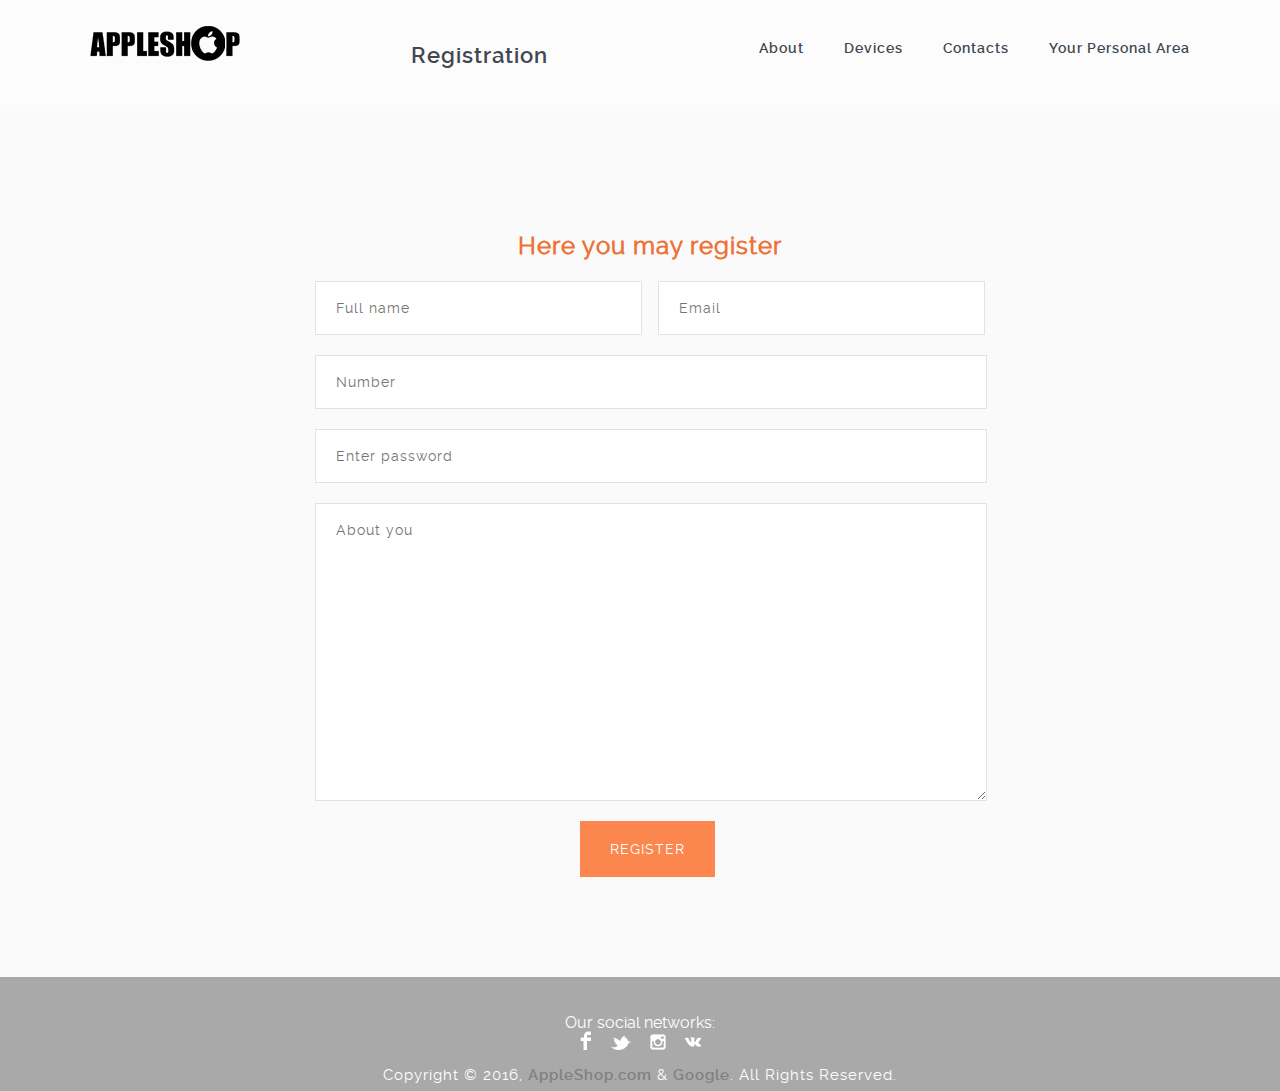
<file: reg.html>
<!DOCTYPE html>
<html lang="en">
<head>
	<title>APPLESHOP</title>
	<meta charset="utf-8">
	<link rel="stylesheet" type="text/css" href="css/reset.css">
	<link rel="stylesheet" type="text/css" href="css/main.css">
</head>
<body>

	<!--  start header  -->
	<header>
		<div class="wrapper">
			<a href="index.html" class="logo">
			</a>

			<nav>
				<ul>
					<li><a href="about.html">About</a></li>
					<li><a href="devices.html">Devices</a></li>
					<li><a href="contact.html">Contacts</a></li>
					<li><a href="pers.html">Your Personal Area</a></li>
				</ul>
			</nav>
		</div>
	</header>
	<!--  stat page title  -->
	<section class="page_title">		
			<h1 class="title">Registration</h1>
	</section>
	<!--  end page title  -->


	<!--  start form section  -->
	<section class="reg_form">
		<div class="wrapper">			
			<h2>Here you may register</h2>
			<div class="form">
				<form action="#" method="get">
					<input type="text" id="name" name="name" placeholder="Full name" class="name">
					<input type="text" id="email" name="email" placeholder="Email" class="email">
					<input type="text" id="phone" name="phone" placeholder="Number" class="phone">
					<input type="password" id="password" name="password" placeholder="Enter password" class="password">
					<textarea id="about" name="about" placeholder="About you" class="about"></textarea>
					<input type="submit" value="Register" id="send" class="submit"/>
				</form>
			</div>
		</div>
	</section>
	<!--  end form section  -->

	<!--  start footer  -->
	<footer>
		<div class="wrapper">
			<ul class="social">
							<p class="social">Our social networks:</p>
				<li>
					<a href="http://www.facebook.com" target="_blank"><img src="img/fb_icon.png" alt="" title=""></a>
				</li>
				<li>
					<a href="http://www.twitter.com" target="_blank"><img src="img/twitter_icon.png" alt="" title=""></a>
				</li>
				<li>
					<a href="http://www.instagram.com" target="_blank"><img src="img/instagram.png" alt="" title=""></a>
				</li>
				<li>
					<a href="http://www.vk.com" target="_blank"><img src="img/vkontakte.png" alt="" title=""></a>
				</li>
			</ul>

			<p class="copyrights">Copyright © 2016, <a href="index.html" target="_blank" class="website">AppleShop.com</a> & <a href="http://google.com/" target="_blank" class="website">Google</a>. All Rights Reserved.</p>
		</div>
	</footer>
	<!--  end footer  -->

</body>
</html>
</file>
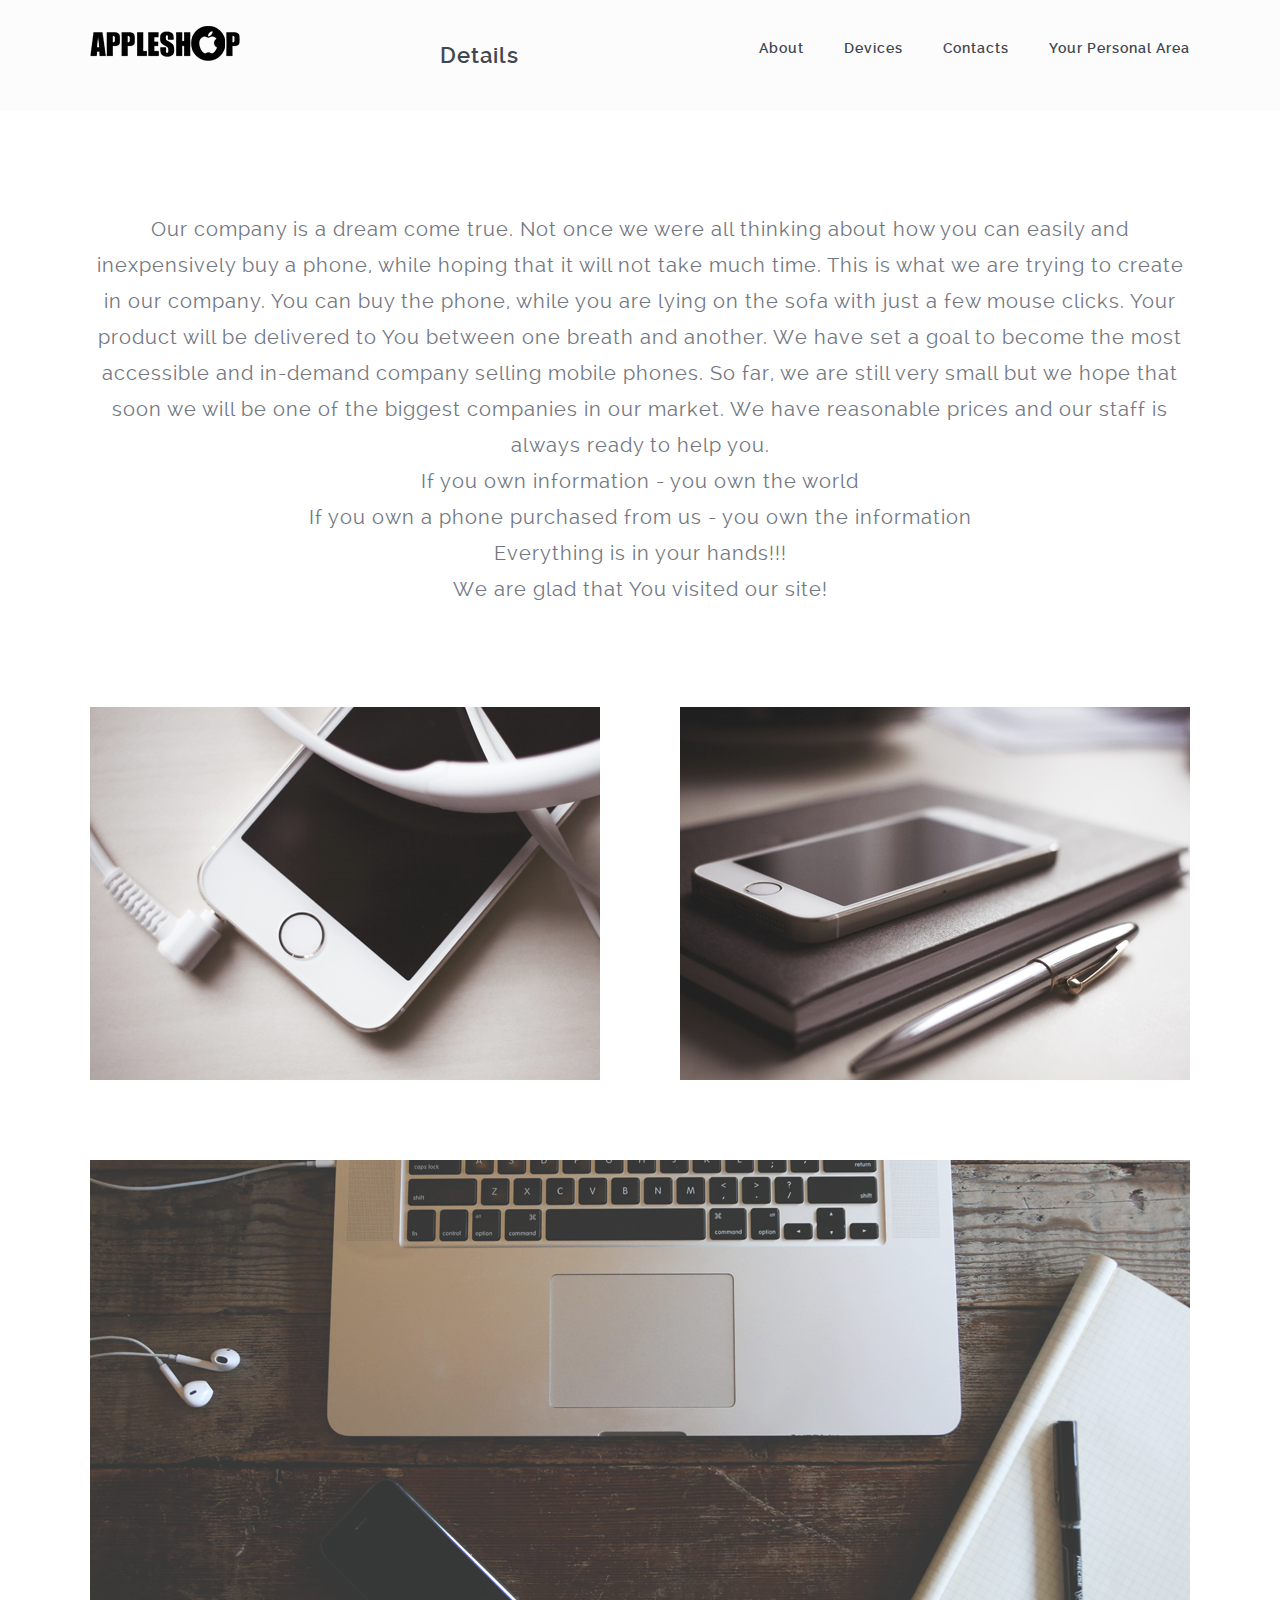
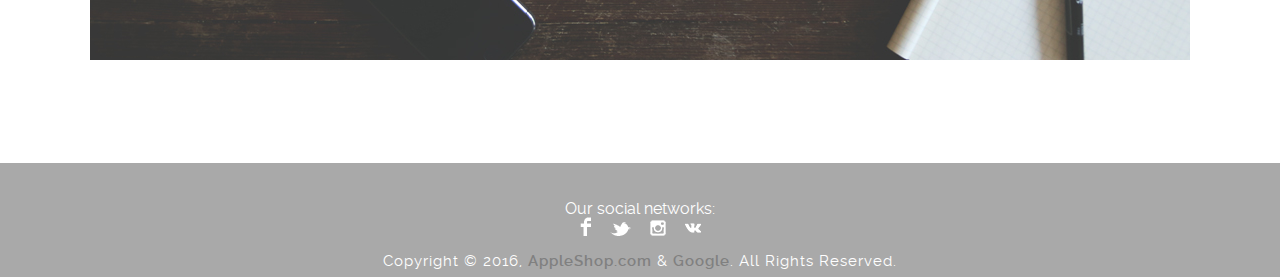
<file: work_details.html>
<!DOCTYPE html>
<html lang="en">
<head>
	<title>APPLESHOP</title>
	<meta charset="utf-8">
	<link rel="stylesheet" type="text/css" href="css/reset.css">
	<link rel="stylesheet" type="text/css" href="css/main.css">
</head>
<body>

	<!--  start header  -->
	<header>
		<div class="wrapper">
			<a href="index.html" class="logo">
			</a>

			<nav>
				<ul>
					<li><a href="about.html">About</a></li>
					<li><a href="devices.html">Devices</a></li>
					<li><a href="contact.html">Contacts</a></li>
					<li><a href="pers.html">Your Personal Area</a></li>
				</ul>
			</nav>
		</div>
	</header>
	<!--  end header  -->


	<!--  stat page title  -->
	<section class="page_title">		
			<h1 class="title">Details</h1>
	</section>
	<!--  end page title  -->


	<!--  start work details section  -->
	<section class="work_details clearfix">
		<div class="wrapper">
			<p class="intro">Our company is a dream come true. 
					Not once we were all thinking about how you can easily and inexpensively buy a phone,
					while hoping that it will not take much time. This is what we are trying to create in our company.
					You can buy the phone, while you are lying on the sofa with just a few mouse clicks.
					Your product will be delivered to You between one breath and another.
					We have set a goal to become the most accessible and in-demand company selling mobile phones. 
					So far, we are still very small but we hope that soon we will be one of the biggest companies in our market. 
					We have reasonable prices and our staff is always ready to help you.<br>
					If you own information - you own the world<br>
					If you own a phone purchased from us - you own the information<br>
					Everything is in your hands!!!<br>
					We are glad that You visited our site!</p>

			<div class="columns">
				<img src="img/work1.jpg" alt="" title="" class="col_left"/>
				<img src="img/work2.jpg" alt="" title="" class="col_right"/>
			</div>
			<div class="columns">
				<img src="img/work3.jpg" alt="" title=""/>
			</div>
		</div>
	</section>
	<!--  end work details section  -->


	<!--  start footer  -->
	<footer>
		<div class="wrapper">
			<ul class="social">
							<p class="social">Our social networks:</p>
				<li>
					<a href="http://www.facebook.com" target="_blank"><img src="img/fb_icon.png" alt="" title=""></a>
				</li>
				<li>
					<a href="http://www.twitter.com" target="_blank"><img src="img/twitter_icon.png" alt="" title=""></a>
				</li>
				<li>
					<a href="http://www.instagram.com" target="_blank"><img src="img/instagram.png" alt="" title=""></a>
				</li>
				<li>
					<a href="http://www.vk.com" target="_blank"><img src="img/vkontakte.png" alt="" title=""></a>
				</li>
			</ul>

			<p class="copyrights">Copyright © 2016, <a href="index.html" target="_blank" class="website">AppleShop.com</a> & <a href="http://google.com/" target="_blank" class="website">Google</a>. All Rights Reserved.</p>
		</div>
	</footer>
	<!--  end footer  -->

</body>
</html>
</file>
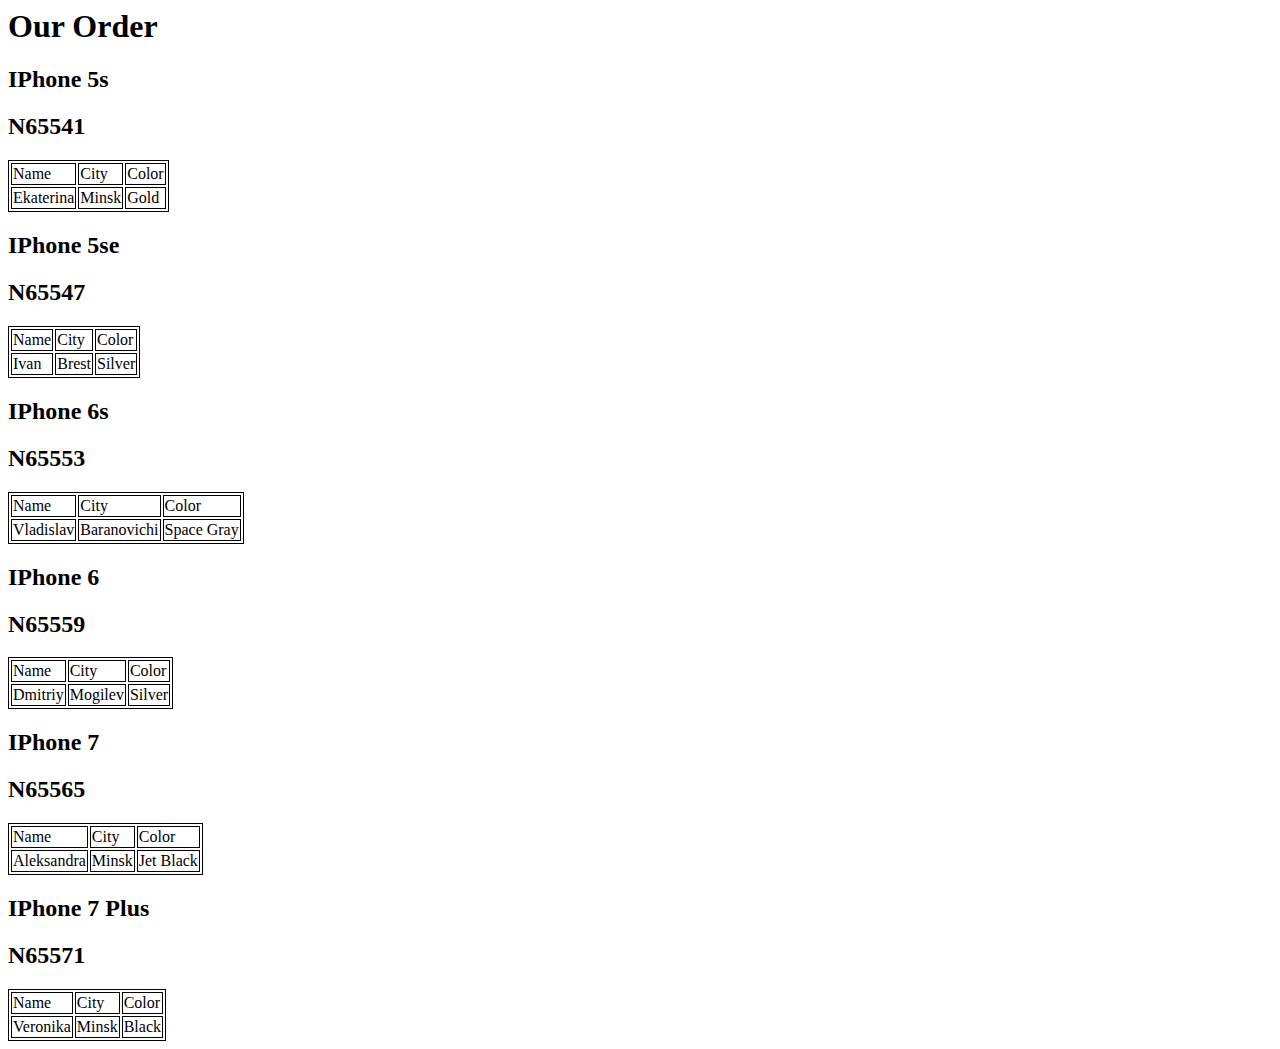
<file: xml/src/xml.html>
<html>
<body>
<h1>Our Order
                </h1>
<h2>IPhone 5s</h2>
<h2>N65541</h2>
<table border="1" bordercolor="black">
<thead>
<tr>
<td>Name</td><td>City</td><td>Color</td>
</tr>
</thead>
<tbody>
<tr>
<td>Ekaterina</td><td>Minsk</td><td>Gold</td>
</tr>
</tbody>
</table>
<h2>IPhone 5se</h2>
<h2>N65547</h2>
<table border="1" bordercolor="black">
<thead>
<tr>
<td>Name</td><td>City</td><td>Color</td>
</tr>
</thead>
<tbody>
<tr>
<td>Ivan</td><td>Brest</td><td>Silver</td>
</tr>
</tbody>
</table>
<h2>IPhone 6s</h2>
<h2>N65553</h2>
<table border="1" bordercolor="black">
<thead>
<tr>
<td>Name</td><td>City</td><td>Color</td>
</tr>
</thead>
<tbody>
<tr>
<td>Vladislav</td><td>Baranovichi</td><td>Space Gray</td>
</tr>
</tbody>
</table>
<h2>IPhone 6</h2>
<h2>N65559</h2>
<table border="1" bordercolor="black">
<thead>
<tr>
<td>Name</td><td>City</td><td>Color</td>
</tr>
</thead>
<tbody>
<tr>
<td>Dmitriy</td><td>Mogilev</td><td>Silver</td>
</tr>
</tbody>
</table>
<h2>IPhone 7</h2>
<h2>N65565</h2>
<table border="1" bordercolor="black">
<thead>
<tr>
<td>Name</td><td>City</td><td>Color</td>
</tr>
</thead>
<tbody>
<tr>
<td>Aleksandra</td><td>Minsk</td><td>Jet Black</td>
</tr>
</tbody>
</table>
<h2>IPhone 7 Plus</h2>
<h2>N65571</h2>
<table border="1" bordercolor="black">
<thead>
<tr>
<td>Name</td><td>City</td><td>Color</td>
</tr>
</thead>
<tbody>
<tr>
<td>Veronika</td><td>Minsk</td><td>Black</td>
</tr>
</tbody>
</table>
</body>
</html>
</file>
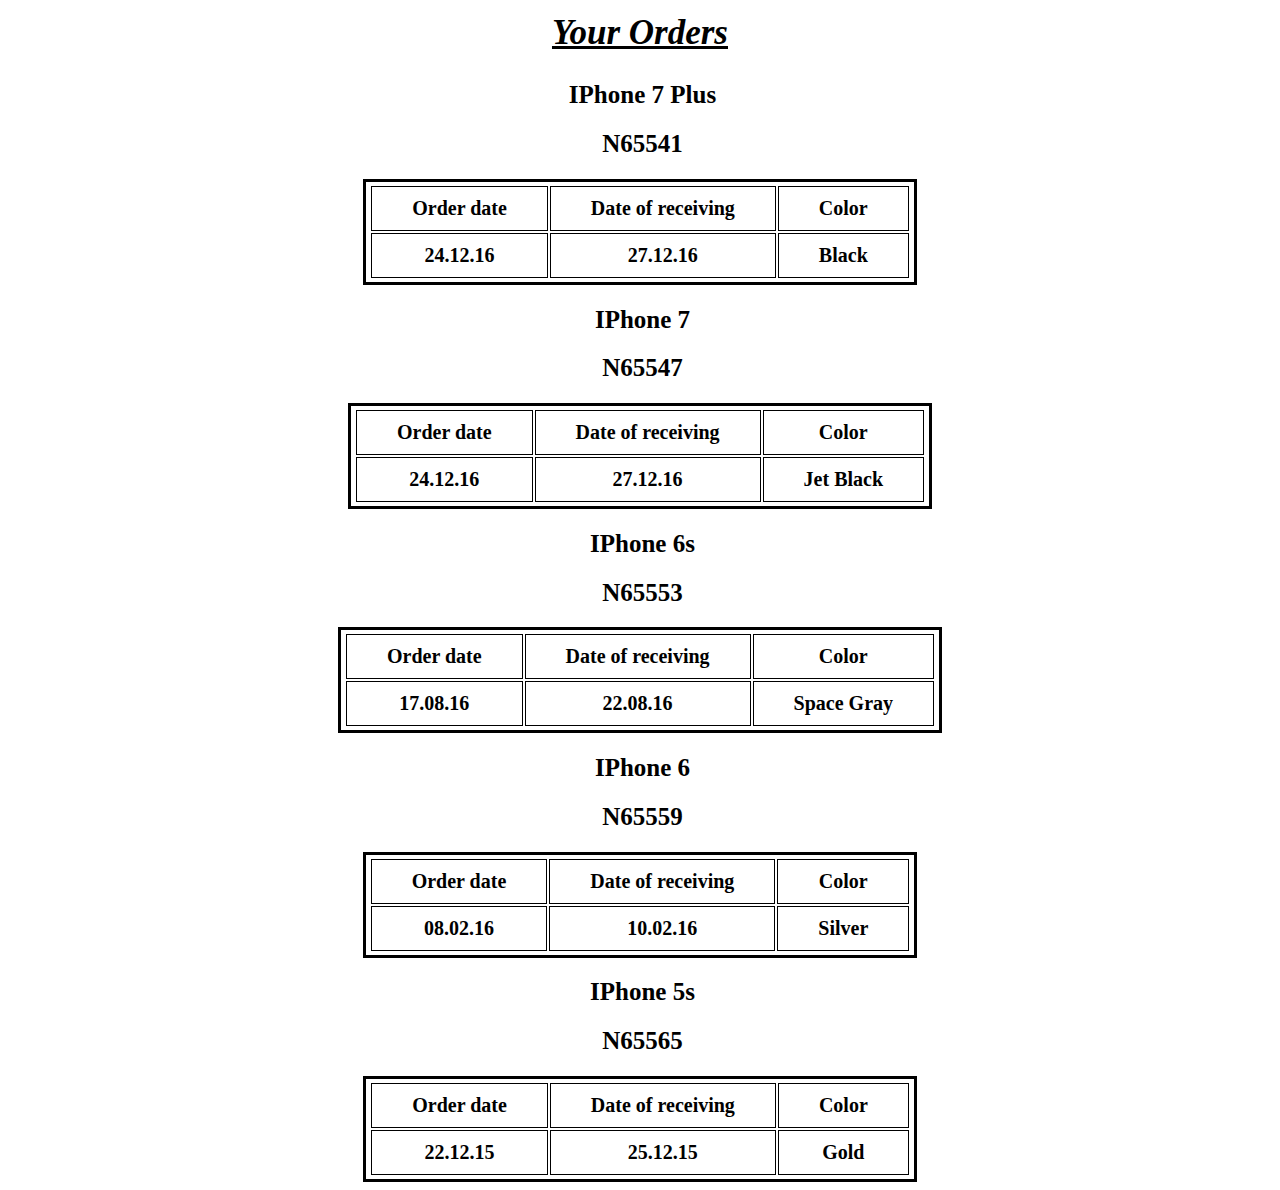
<file: xml2/src/xml.html>
<html>
<link rel="stylesheet" type="text/css" href="css/xml.css">
<body>
<div class="order">
<h1>Your Orders</h1>
<h2>IPhone 7 Plus</h2>
<h2>N65541</h2>
<table border="1" bordercolor="black">
<thead>
<tr>
<td>Order date</td><td>Date of receiving</td><td>Color</td>
</tr>
</thead>
<tbody>
<tr>
<td>24.12.16</td><td>27.12.16</td><td>Black</td>
</tr>
</tbody>
</table>
<h2>IPhone 7</h2>
<h2>N65547</h2>
<table border="1" bordercolor="black">
<thead>
<tr>
<td>Order date</td><td>Date of receiving</td><td>Color</td>
</tr>
</thead>
<tbody>
<tr>
<td>24.12.16</td><td>27.12.16</td><td>Jet Black</td>
</tr>
</tbody>
</table>
<h2>IPhone 6s</h2>
<h2>N65553</h2>
<table border="1" bordercolor="black">
<thead>
<tr>
<td>Order date</td><td>Date of receiving</td><td>Color</td>
</tr>
</thead>
<tbody>
<tr>
<td>17.08.16</td><td>22.08.16</td><td>Space Gray</td>
</tr>
</tbody>
</table>
<h2>IPhone 6</h2>
<h2>N65559</h2>
<table border="1" bordercolor="black">
<thead>
<tr>
<td>Order date</td><td>Date of receiving</td><td>Color</td>
</tr>
</thead>
<tbody>
<tr>
<td>08.02.16</td><td>10.02.16</td><td>Silver</td>
</tr>
</tbody>
</table>
<h2>IPhone 5s</h2>
<h2>N65565</h2>
<table border="1" bordercolor="black">
<thead>
<tr>
<td>Order date</td><td>Date of receiving</td><td>Color</td>
</tr>
</thead>
<tbody>
<tr>
<td>22.12.15</td><td>25.12.15</td><td>Gold</td>
</tr>
</tbody>
</table>
</div>
</body>
</html>
</file>
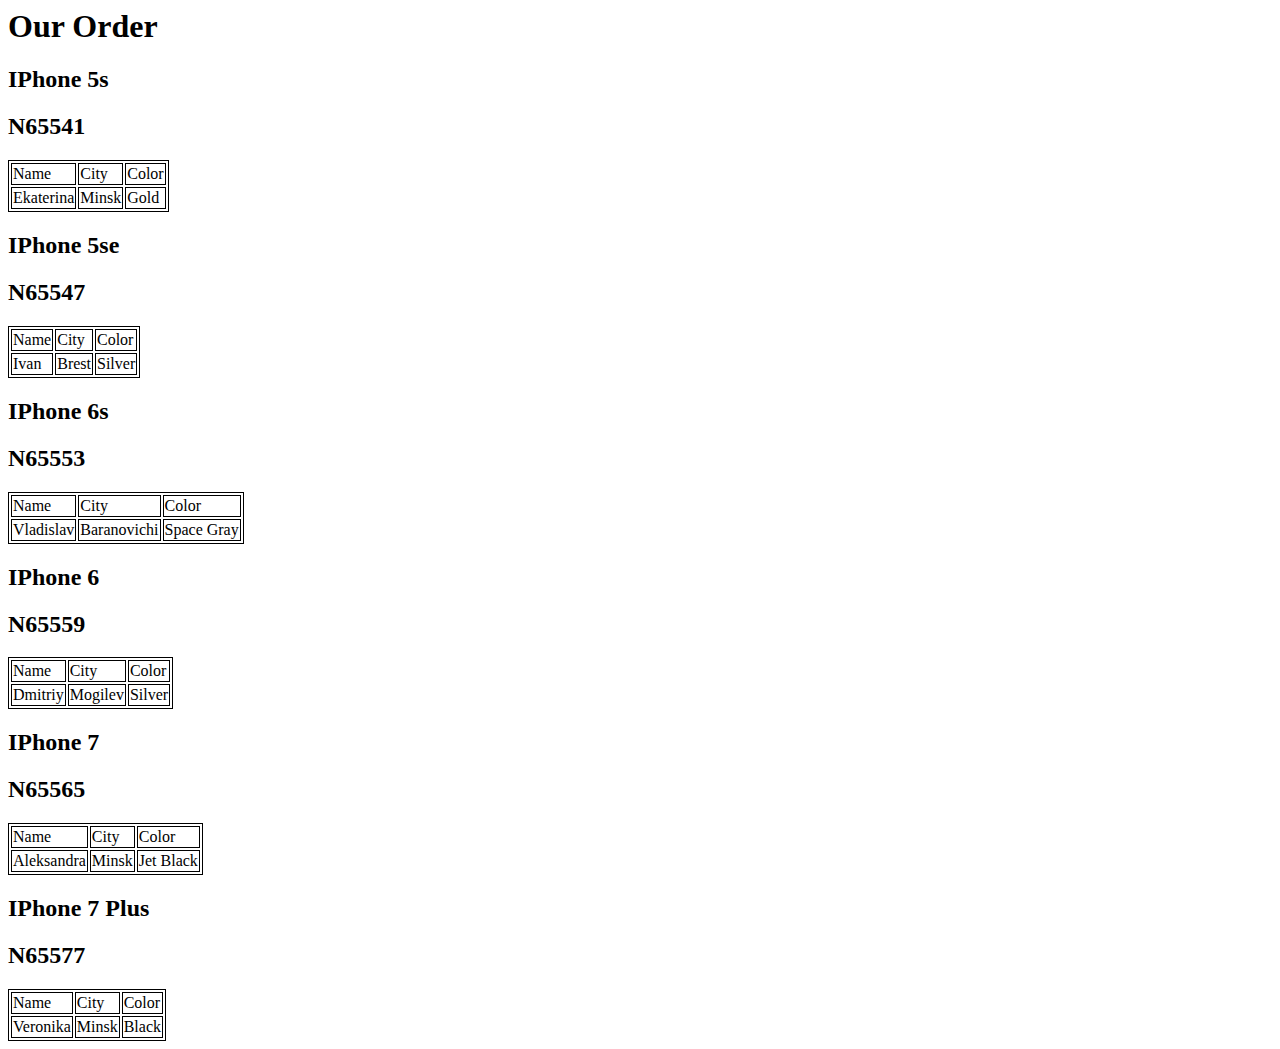
<file: xml/out/production/xml/xml.html>
<html>
<body>
<h1>Our Order
                </h1>
<h2>IPhone 5s</h2>
<h2>N65541</h2>
<table border="1" bordercolor="black">
<thead>
<tr>
<td>Name</td><td>City</td><td>Color</td>
</tr>
</thead>
<tbody>
<tr>
<td>Ekaterina</td><td>Minsk</td><td>Gold</td>
</tr>
</tbody>
</table>
<h2>IPhone 5se</h2>
<h2>N65547</h2>
<table border="1" bordercolor="black">
<thead>
<tr>
<td>Name</td><td>City</td><td>Color</td>
</tr>
</thead>
<tbody>
<tr>
<td>Ivan</td><td>Brest</td><td>Silver</td>
</tr>
</tbody>
</table>
<h2>IPhone 6s</h2>
<h2>N65553</h2>
<table border="1" bordercolor="black">
<thead>
<tr>
<td>Name</td><td>City</td><td>Color</td>
</tr>
</thead>
<tbody>
<tr>
<td>Vladislav</td><td>Baranovichi</td><td>Space Gray</td>
</tr>
</tbody>
</table>
<h2>IPhone 6</h2>
<h2>N65559</h2>
<table border="1" bordercolor="black">
<thead>
<tr>
<td>Name</td><td>City</td><td>Color</td>
</tr>
</thead>
<tbody>
<tr>
<td>Dmitriy</td><td>Mogilev</td><td>Silver</td>
</tr>
</tbody>
</table>
<h2>IPhone 7</h2>
<h2>N65565</h2>
<table border="1" bordercolor="black">
<thead>
<tr>
<td>Name</td><td>City</td><td>Color</td>
</tr>
</thead>
<tbody>
<tr>
<td>Aleksandra</td><td>Minsk</td><td>Jet Black</td>
</tr>
</tbody>
</table>
<h2>IPhone 7 Plus</h2>
<h2>N65577</h2>
<table border="1" bordercolor="black">
<thead>
<tr>
<td>Name</td><td>City</td><td>Color</td>
</tr>
</thead>
<tbody>
<tr>
<td>Veronika</td><td>Minsk</td><td>Black</td>
</tr>
</tbody>
</table>
</body>
</html>
</file>
<file: css/main.css>
/*  Fonts  */
@font-face {
    font-family: 'raleway-regular';
    src: url('../fonts/raleway-regular.eot');
    src: url('../fonts/raleway-regular.eot?#iefix') format('embedded-opentype'),
         url('../fonts/raleway-regular.woff') format('woff'),
         url('../fonts/raleway-regular.ttf') format('truetype'),
         url('../fonts/raleway-regular.svg#RalewayRegular') format('svg');
    font-weight: normal;
    font-style: normal;

}


@font-face {
    font-family: 'raleway-semibold';
    src: url('../fonts/raleway-semibold.eot');
    src: url('../fonts/raleway-semibold.eot?#iefix') format('embedded-opentype'),
         url('../fonts/raleway-semibold.woff') format('woff'),
         url('../fonts/raleway-semibold.ttf') format('truetype'),
         url('../fonts/raleway-semibold.svg#RalewaySemibold') format('svg');
    font-weight: normal;
    font-style: normal;

}

/*  General CSS  */
body{
    background: #fff;
}

.wrapper{
    width: 1100px;
    margin: 0 auto;
}

h1, h2, h3, h4, h5 ,h6{
    color: #626262;
    font-family: "raleway-regular", arial;
    letter-spacing: 1px;
}

h1              { font-size: 2em; margin: .67em 0 }
h2              { font-size: 1.5em; margin: .75em 0 }
h3              { font-size: 1.17em; margin: .83em 0 }
h5              { font-size: .83em; margin: 1.5em 0 }
h6              { font-size: .75em; margin: 1.67em 0 }
h1, h2, h3, h4,
h5, h6          { font-weight: bolder }

.clearfix:before,  
.clearfix:after {  
    content: " ";  
    display: table;  
}  
.clearfix:after {  
    clear: both;  
}  
 
.clearfix {  
    *zoom: 1;  
}

/*  header  */
header{
    width: 100%; 
}

header .logo{
    float: left;
    margin-top: 10px;
    padding-bottom: 1em;
    margin-top: 26px;
    width:150px;
    height: 19px;
    background-image: url('../img/apple.png');
}
header .logo:hover {
    background-image: url('../img/apple1.png');
}
header nav{
    float: right;
    margin: 40px 0 40px 0;

}

header ul li{
    list-style: none;
    display: block;
    float: left;
    margin-left: 40px;
}

header ul li a{
    text-decoration: none;
    color: #414751;
    font-family: "raleway-semibold", arial;
    font-weight: bold;
    font-size: 14px;
    letter-spacing: 1px;

    transition: .1s linear;
    -webkit-transition: .1s linear;
}

header ul li a:hover,
header ul li .current{
    color: #fc884f;
}


/*  Hero section  */
.hero{
    width: 100%;
    height: 400px;
    position: relative;
    background: url('../img/hero.jpg') no-repeat;
     
    background-size: cover;
    -webkit-background-size: cover;
    -moz-background-size: cover;
    -o-background-size: cover;

    overflow: hidden;
    text-align: center;
}

.hero .play_video{
    text-decoration: none;
    display: inline-block;
    margin-top: 150px;
}

.hero .caption{
    color: #fff;
    font-family: "raleway-semibold", arial;
    font-weight: bold;
    font-size: 16px;
    text-transform: uppercase;
    margin-top: 30px;
}

.about_video{
    position: fixed;
    top: 0;
    left: 0;
    width: 100%;
    height: 100%;
    z-index: 9999;
    background: rgba(0, 0, 0, .8);
    display: none;
}

.about_video iframe{
    width: 100%;
    height: 100%;
    z-index: 9999;
}

.close_video{
    text-decoration: none;
    position: absolute;
    width: 38px;
    height: 38px;
    top: 30px;
    left: 30px;
    font-family: 'raleway-regular', arial;
    font-size: 14px;
    letter-spacing: 1px;
    color: #ffffff;
    background: url('../img/close_video.png') no-repeat;
    z-index: 9999;
    line-height: 36px;
    text-indent: 50px;
}

/*  titles  */
.page_title{
    width: 95.5%;
    padding: 30px;
    background: #fdfcfc;
    text-align: center;
}

.page_title .title{
    color: #414751;
    font-family: "raleway-semibold", arial;
    font-weight: bold;
    font-size: 22px;
}

.models .title,
.devices .title,
.reg .title,
.team .title,
.process .title,
.contact_form .title{
    color: #414751;
    font-family: "raleway-semibold", arial;
    font-weight: bold;
    font-size: 22px;
    text-align: center;
    text-transform: uppercase;
    margin-bottom: 100px;
}

/*devices*/
.devices{
    width: 100%;
    padding: 100px 0;
}

/*  models  */
.models{
    width: 100%;
    padding: 100px 0;
    background: #fbfafa;
}

.models ul li{
    width: 230px;
    list-style: none;
    float: left;
    margin: 0 60px 60px 0;
}

.models ul li:nth-child(4n+0){
    margin-right: 0;
}

.models .models_pic{
    display: block;
    width: 230px;
    height: 270px;
    margin-bottom: 30px;
    border: 1px solid #fbfafa;

    transition:.2s linear;
    -webkit-transition:.2s linear;
}

.models ul li:hover .models_pic{
    border: 1px solid #fb874f;
}

.models .models_name{
    text-align: center;
    color: #414751;
    font-family: "raleway-semibold", arial;
    font-weight: bold;
    font-size: 16px;
    line-height: 16px;
}
.models .models_job{
    text-align: center;
    color: #414751;
    font-family: "raleway-regular", arial;
    font-size: 12px;
}

/*button*/
.button{
    padding: 40px 0;
    text-align: center;
}

.button h4{
    display: inline-block;
    color: #414751;
    font-family: "raleway-semibold", arial;
    font-weight: bold;
    font-size: 22px;
    text-transform: uppercase;
}
.button .button_btn{
    text-decoration: none;
    padding: 10px 30px;
    background: #fc884f;
    color: #fff;
    font-family: "raleway-regular", arial;
    font-size: 14px;
    letter-spacing: 1px;
    text-transform: uppercase;

    transition: all .1s linear;
    -webkit-transition: all .1s linear;
}


.button .button_btn:hover{
    background: #ec7236;
}

/*  news  */
.news_home,
.news{
    overflow: hidden;
    padding: 10px;
    background: #fbfafa;
}

.news{
    background: #ffffff;
}

.news_home ul li,
.news ul li{
    list-style: none;
    display: block;
    width: 313px;
    float: left;
    margin-right: 80px;
    text-align: center;
}

.news ul li{
    margin-bottom: 80px;
}

.news_home ul li:last-child{
    margin-right: 0;
}

.news ul li:nth-child(3n+0){
    margin-right: 0;
}

.news_home ul li h1,
.news ul li h1{
    color: #616771;
    font-family: "raleway-semibold", arial;
    font-weight: bold;
    font-size: 18px;
    text-transform: uppercase;
    margin-bottom: 40px;
    letter-spacing: 1px;
}

.news_home ul li p,
.news ul li p{
    color: #898d94;
    font-family: "raleway-regular", arial;
    font-size: 14px;
    line-height: 30px;
    letter-spacing: 1px;
}

/*  work details page  */
.work_details{
    padding: 100px 0;
}

.work_details .columns{
    margin-bottom: 80px;
    overflow: hidden;
}

.work_details .columns:last-child{
    margin-bottom: 0;
}

.work_details .columns .col_left{
    float: left;
}

.work_details .columns .col_right{
    float: right;
}

/*  about  */
.about{
    width: 100%;
    padding: 100px 0;
}

.about .intro,
.work_details .intro{
    color: #71767f;
    font-family: "raleway-regular", arial;
    font-size: 20px;
    line-height: 36px;
    text-align: center;
    margin-bottom: 100px;
    letter-spacing: 1px;
}

.about .columns{
    margin-bottom: 100px;
}

.about .columns:last-child{
    margin-bottom: 0;
}

.about .columns .col_1{
    display: block;
    text-align: center;
    width: 510px;
}

.about .columns .col_left{
    float: left;
}

.about .columns .col_right{
    float: right;
}

.about .columns h2{
    color: #71767f;
    font-family: "Raleway";
    font-size: 22px;
    font-weight: bold;
    letter-spacing: 1px;
    line-height: 36px;
    text-transform: uppercase;
    margin-bottom: 40px;
}

.about .columns p{
    color: #71767f;
    font-family: "Raleway";
    font-size: 18px;
    line-height: 36px;
    letter-spacing: 1px;
}

.about .project1{
    z-index: 99;
    overflow: hidden;
    position: relative;
}

.about .project2,
.about .project3{
    margin-top: -120px;
    overflow: hidden;
    position: relative;
}

.about .project2{
    z-index: 98;
}

.about .project3{
    z-index: 97;
}

.about .media{
    width: 630px;
    height: 370px;
    float: left;
    overflow: hidden;
}

.about .media img{
    width: 100%;
    height: auto;
}   

.about .details{
    width: 470px;
    float: right;
    padding: 80px;
    background: #fdfcfc;
    margin-top: -120px;
}

.about .details a{
    text-decoration: none;
}

.about .details h1{
    color: #616771;
    font-family: "raleway-semibold", arial;
    font-weight: bold;
    font-size: 20px;
    letter-spacing: 2px;
    line-height: 30px;
    text-transform: uppercase;
    margin-bottom: 20px;
}

.about .details p{
    color: #898d95;
    font-family: "raleway-regular", arial;
    font-size: 14px;
    letter-spacing: 1px;
    line-height: 30px;
    margin-bottom: 40px;
}

.about .details .link_details{
    text-decoration: none;
    color: #535659;
    font-family: "raleway-regular", arial;
    font-size: 13px;
    text-transform: uppercase;
    letter-spacing: 1px;

    transition: all .1s linear;
    -webkit-transition: all .1s linear;
}

.about .details .link_details:hover{
    color: #fb874f;
}

.about .details .link_details .details_icon{
    display: inline-block;
    width: 13px;
    height: 9px;
    background: url('../img/more_icon.png') no-repeat;
    background-position: 0 0;
    margin-left: 3px;

    transition: all .1s linear;
    -webkit-transition: all .1s linear;
}

.about .details .link_details:hover .details_icon{
    background-position: 0 -10px;
}

.about .more_projects{
    display: block;
    width: 50%;
    float: left;
}

.about .all_about{
    display: inline-block;
    position: relative;
    z-index: 999;
    float: right;
    margin: -40px 40px 0 80px;
    padding: 20px 30px;
    text-decoration: none;
    color: #fff;
    font-family: "raleway-regular", arial;
    font-size: 14px;
    background: #fb874f;
    text-transform: uppercase;
    letter-spacing: 1px;
}

.about .button1{
    margin: 5px 0 0 70px;
    width: 100%;
}

.about .all_about:hover{
    background: #ec7236;
}

/*  team  */
.team{
    width: 100%;
    padding: 100px 0;
    background: #fbfafa;
}

.team ul li{
    width: 230px;
    list-style: none;
    float: left;
    margin: 0 60px 60px 0;
}

.team ul li:nth-child(4n+0){
    margin-right: 0;
}

.team .team_pic{
    display: block;
    width: 230px;
    height: 220px;
    margin-bottom: 30px;
    border: 1px solid #fbfafa;

    transition:.2s linear;
    -webkit-transition:.2s linear;
}

.team ul li:hover .team_pic{
    border: 1px solid #fb874f;
}

.team .team_name{
    color: #414751;
    font-family: "raleway-semibold", arial;
    font-weight: bold;
    font-size: 16px;
    line-height: 16px;
}
.team .team_job{
    color: #fb874f;
    font-family: "raleway-regular", arial;
    font-size: 12px;
}

/*  process  */
.process{
    overflow: hidden;
    padding: 40px;
    background: #fbfafa;
}

.process ul li{
    display: block;
    width: 220px;
    list-style: none;
    float: left;
    margin-right: 20px;
    text-align: center;
}

.process ul li:last-child{
    width: 140px;
    margin-right: 0;
}

.process ul li .stages{
    width: 140px;
    float: left;
}

.process ul li .process_sep{
    display: block;
    width: 57px;
    height: 1px;
    float: right;
    padding: 0;
    margin: 40px 0 0 0;
    background: #fbfafa url('../img/process_separator.png');
    background-position: 0 0;
    background-repeat: repeat-x;
    border: 0!important;
}

.process ul li h3{
    color: #53676d;
    font-family: "raleway-semibold", arial;
    font-weight: bold;
    font-size: 16px;
    letter-spacing: 1px;
    margin-top: 30px;
}

/*registration page*/
.reg_form{
    padding: 100px;
    background: #fbfafa;
}

.reg_form h2{
    text-align: center;
    padding: 5px; 
    text-align: center; 
    color: #ec7236;
}
.reg_form .form{
    width: 670px;
    margin: 0 auto;
}

.reg_form .form .name,
.reg_form .form .email{
    display: inline-block;
    width: 285px;   
    margin: 0;
    margin-bottom: 20px;
}

.reg_form .form .name{
    float: left;
}

.reg_form .form .email{
    float: right;
}

.reg_form .form .phone{
    display: block;
    width: 630px;
    margin-bottom: 20px;
}

.reg_form .form .password{
    display: block;
    width: 630px;
    margin-bottom: 20px;
}

.reg_form .form .about{
    display: block;
    max-width: 630px;
    min-width: 630px;
    min-height: 260px;
}

.reg_form .form .name,
.reg_form .form .email,
.reg_form .form .phone,
.reg_form .form .password,
.reg_form .form .about{
    padding: 18px 20px;
    border: 1px solid #e0e2e5;

    color: #414751;
    font-family: "raleway-regular", arial;
    font-size: 14px;
    letter-spacing: 1px;
    outline: none;
}

.reg_form .form .submit{
    background: #fb874f;
    padding: 20px 30px;
    border: 0!important;
    margin: 20px 0 0 265px;
    color: #fff;
    font-family: "raleway-regular", arial;
    font-size: 14px;
    text-transform: uppercase;
    letter-spacing: 1px;
    outline: none;
}

.reg_form .form .submit:hover{
    cursor: pointer;
    background: #ec7236;
}


/* Your Personal Area */
.pers_form{
    
    padding: 100px 0;
    background: #fbfafa;

}

.pers_form h2{
    text-align: center;
}
.pers_form .form{
    width: 670px;
    margin: 0 auto;
    text-align: center;
}

.pers_form .form .email{
    display: block;
    width: 270px;
    margin: 5px 0 5px 0;
    margin: 0 auto;
}

.pers_form .form .password{
    display: block;
    width: 270px;
    margin: 5px 0 5px 0;
    margin: 0 auto;
}

.pers_form .form .email{
    
}

.pers_form .form .password{
   
}

.pers_form .form .email,
.pers_form .form .password{
    padding: 18px 20px;
    border: 1px solid #e0e2e5;

    color: #414751;
    font-family: "raleway-regular", arial;
    font-size: 14px;
    letter-spacing: 1px;
    outline: none;
}

.cta2 .entry_btn{
    padding: 10px 0 10px 0;
}

.cta2 .cta_btn2{
    text-decoration: none;
    padding: 15px 30px;
    background: #fc884f;
    color: #fff;
    font-family: "raleway-regular", arial;
    font-size: 14px;
    letter-spacing: 1px;
    margin: 0 auto;
    text-transform: uppercase;
}

.cta2 .cta_btn2:hover{
    background: #ec7236;
}

.personal_area h1{
    text-align: center;
    padding: 40px;
    background-color: #fbfafa;
    color: #414751;
    font-family: "raleway-semibold", arial;
    font-size: 25px;
    letter-spacing: 1px;
}

/*  contact page  */
.contact_info{
    padding: 100px 0;
    text-align: center;
}

.contact_info .email{
    color: #616771;
    font-family: "raleway-semibold", arial;
    font-size: 20px;
    margin-bottom: 40px;
    font-weight: bold;
    letter-spacing: 2px;
}

.contact_info .phone{
    color: #898d94;
    font-family: "raleway-semibold", arial;
    font-size: 20px;
    font-weight: bold;
    letter-spacing: 2px;
}
.contact_info .social{
    overflow: hidden;
    display: block;
    text-align: center;
    margin-top: 30px;
    margin-bottom: 30px;
    color: #fff;
    font-family: "raleway-regular", arial;
}

.contact_info ul.social li{
    list-style: none;
    display: inline-block;
    margin-right: 15px;
}

.contact_info ul.social li:last-child{
    margin-right: 0;
}



/*  call to action  */
.cta{
    padding: 100px 0;
    text-align: center;
}

.cta h4{
    display: inline-block;
    color: #414751;
    font-family: "raleway-semibold", arial;
    font-weight: bold;
    font-size: 22px;
    text-transform: uppercase;
}
.cta .cta_btn{
    text-decoration: none;
    padding: 15px 30px;
    background: #fc884f;
    color: #fff;
    font-family: "raleway-regular", arial;
    font-size: 14px;
    letter-spacing: 1px;
    margin-left: 20px;
    text-transform: uppercase;
}

.cta .cta_btn .cta_arrow{
    margin-left: 10px;
}

.cta .cta_btn:hover{
    background: #ec7236;
}

/*  clients  */
.clients{    
    overflow: hidden;
    padding: 100px 0;
    background: #fbfafa;
}

.clients ul li{
    list-style: none;
    display: block;
    float: left;
    margin-right: 190px;
}

.clients ul li:last-child{
    margin-right: 0;
}

/*  footer  */
footer{    
    overflow: hidden;
    padding: 8px;
    background: #a9a9a9;
}

footer ul.social{
    overflow: hidden;
    display: block;
    text-align: center;
    margin-top: 30px;
    margin-bottom: 15px;
    color: #fff;
    font-family: "raleway-regular", arial;
}

footer ul.social li{
    list-style: none;
    display: inline-block;
    margin-right: 15px;
}

footer ul.social li:last-child{
    margin-right: 0;
}

footer .copyrights{
    text-align: center;
    color: #fff;
    font-family: "raleway-regular", arial;
    font-size: 15px;
    letter-spacing: 1px;
}

footer .copyrights .website{
    text-decoration: none;
    font-family: "raleway-semibold", arial;
    font-weight: bold;
    color: #808080;
}
</file>
<file: xml2/src/css/xml.css>
body{
    background: #fff;
}
.order h1{
	text-align: center;
	font-size: 35px;
	font-weight: bold;
	font-style: italic;
	text-decoration: underline;
	padding: 5px;
}

.order h2{
	text-align: center;
	font-size: 25px;
	padding: 0 0 0 5px;
}

.order table{
	text-align: center;
	font-weight: bold;
	font-size: 20px;
	margin: 0 auto;
	padding: 2px 3px 2px 3px;
	border: solid;
}

.order table td{
	padding:10px 40px 10px 40px;
}
</file>
